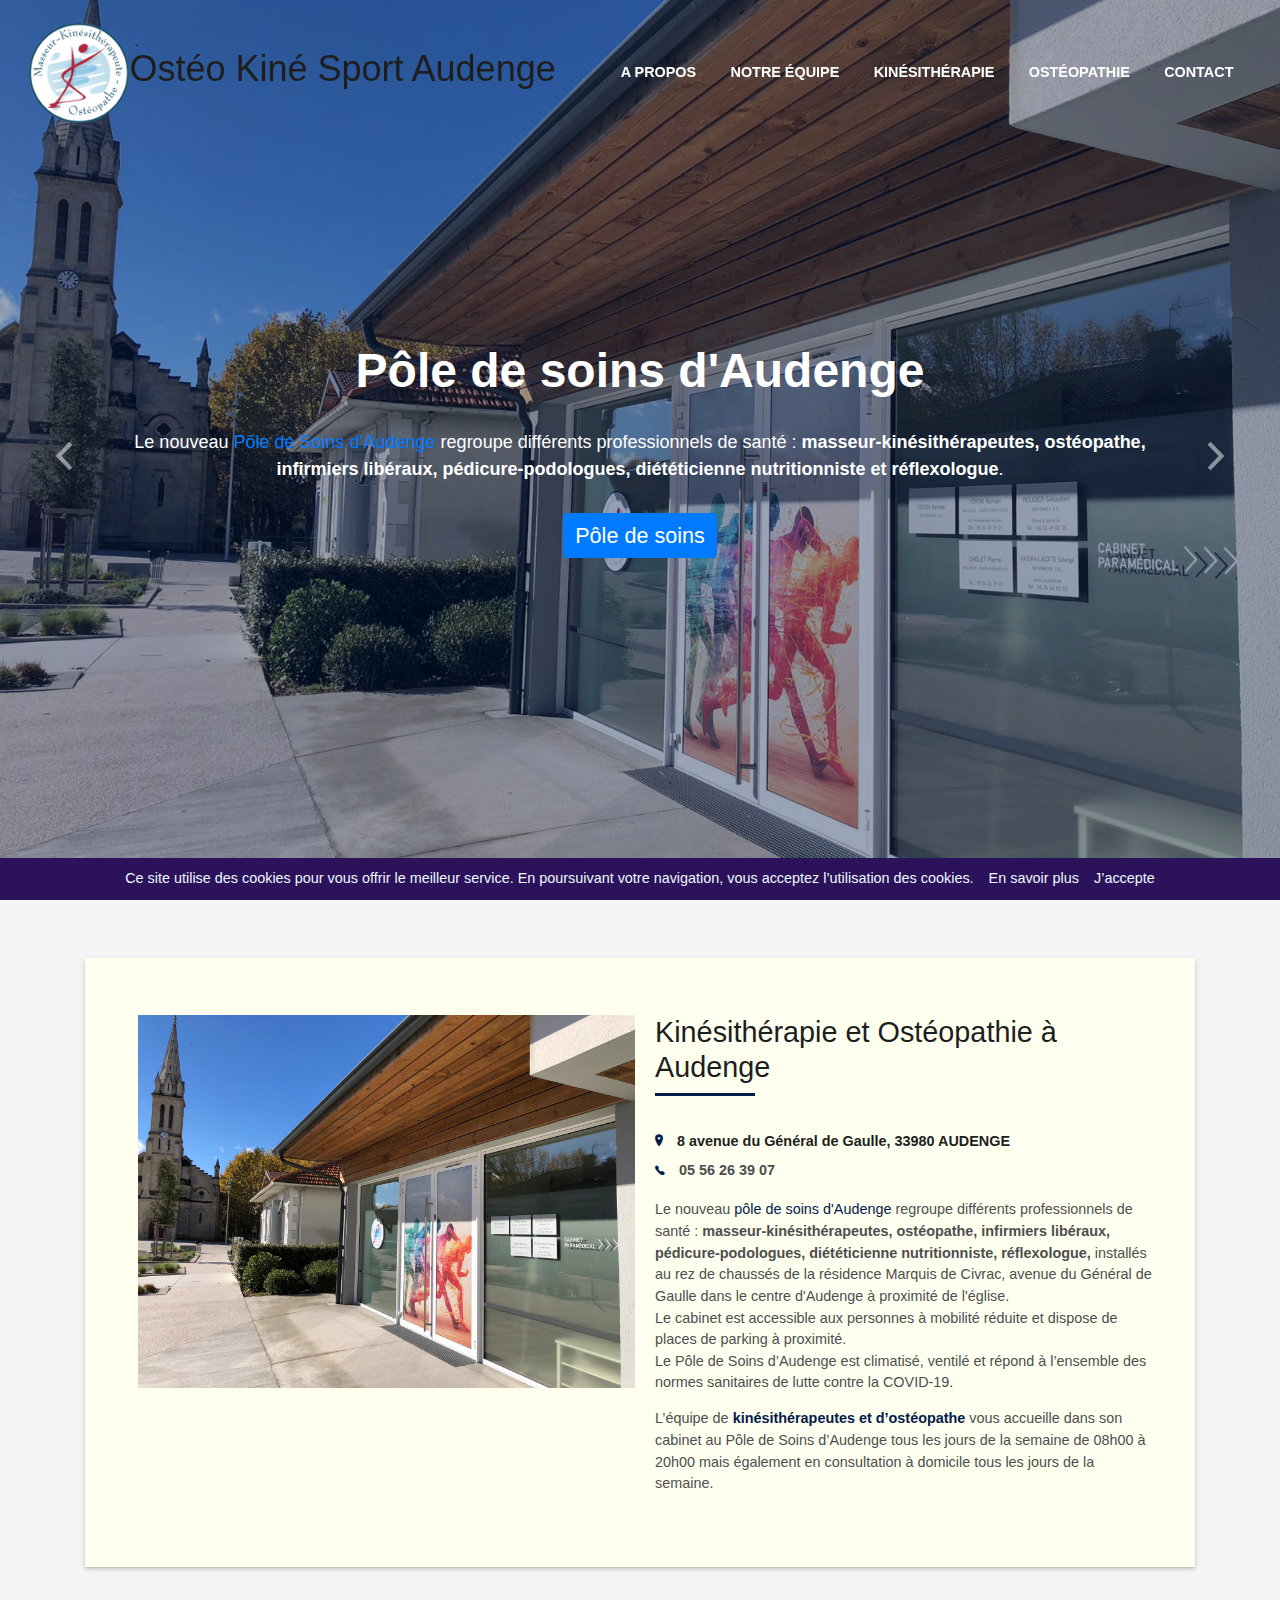
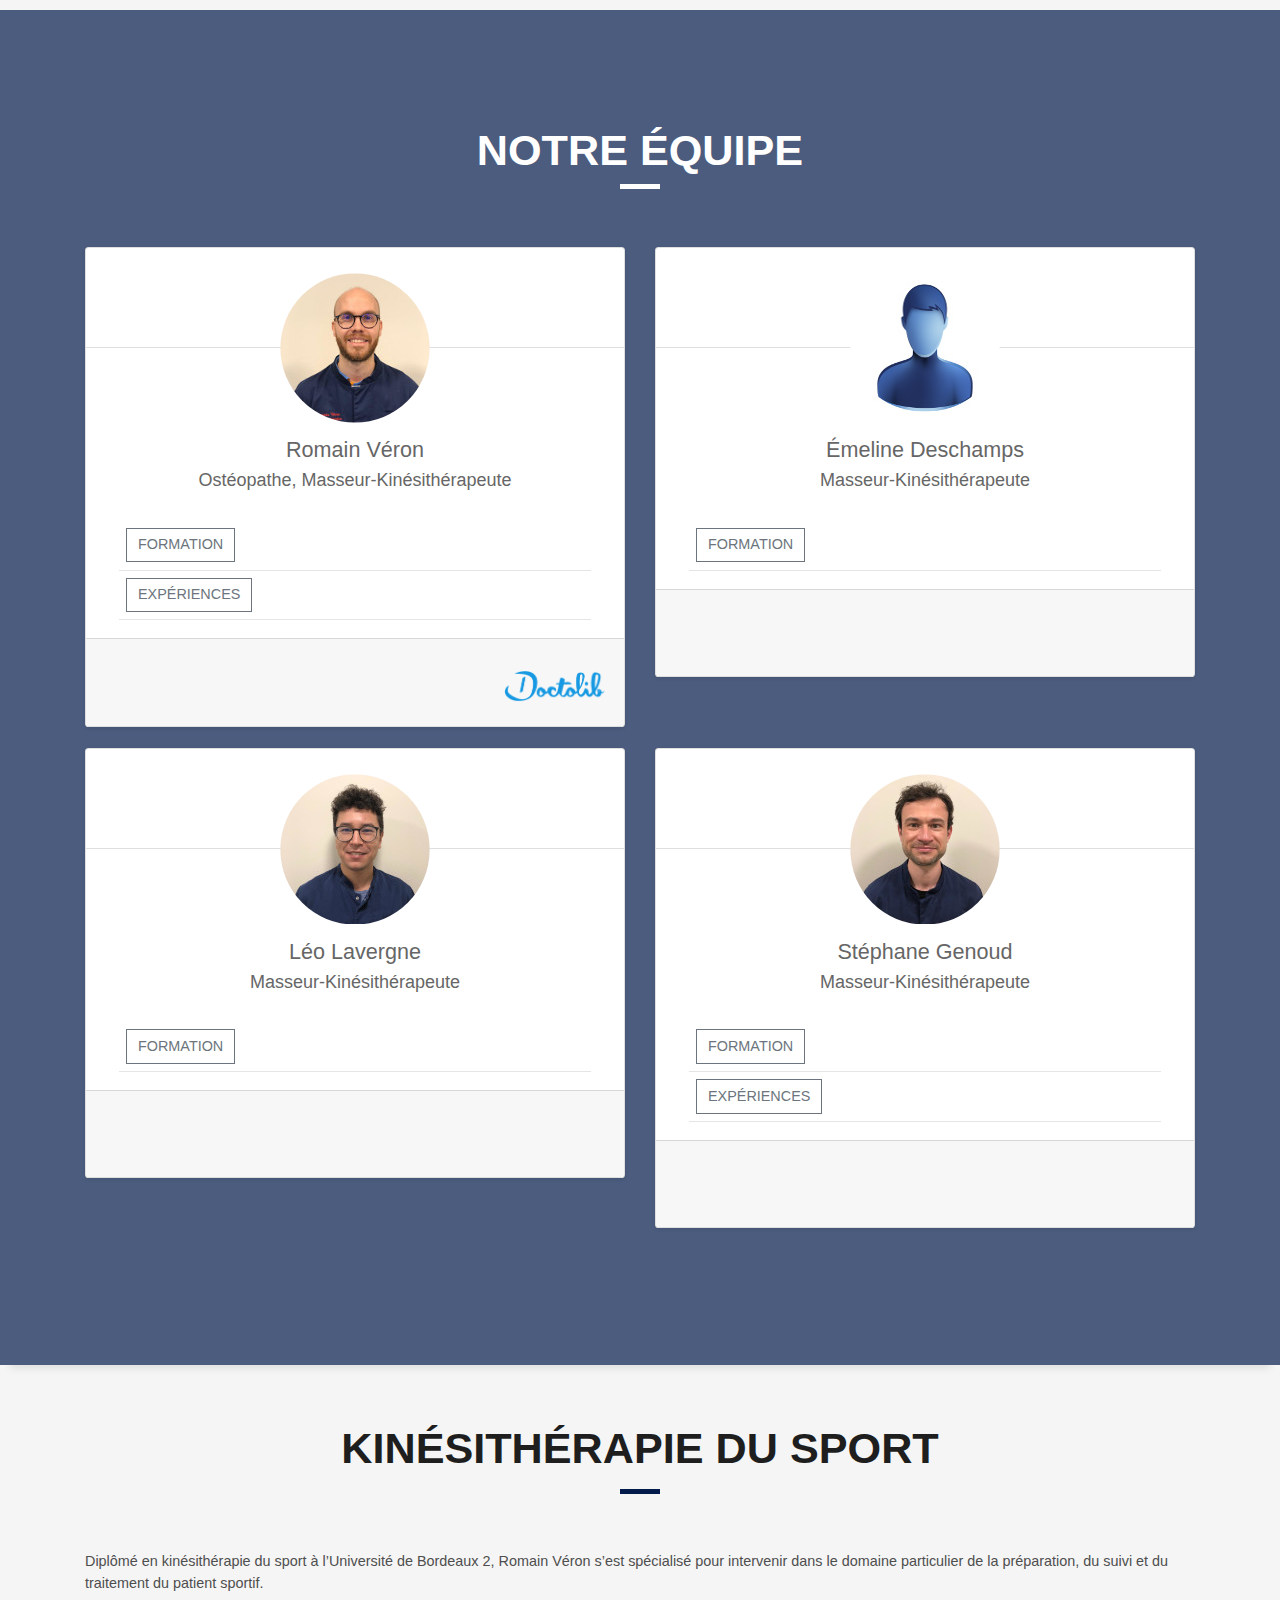
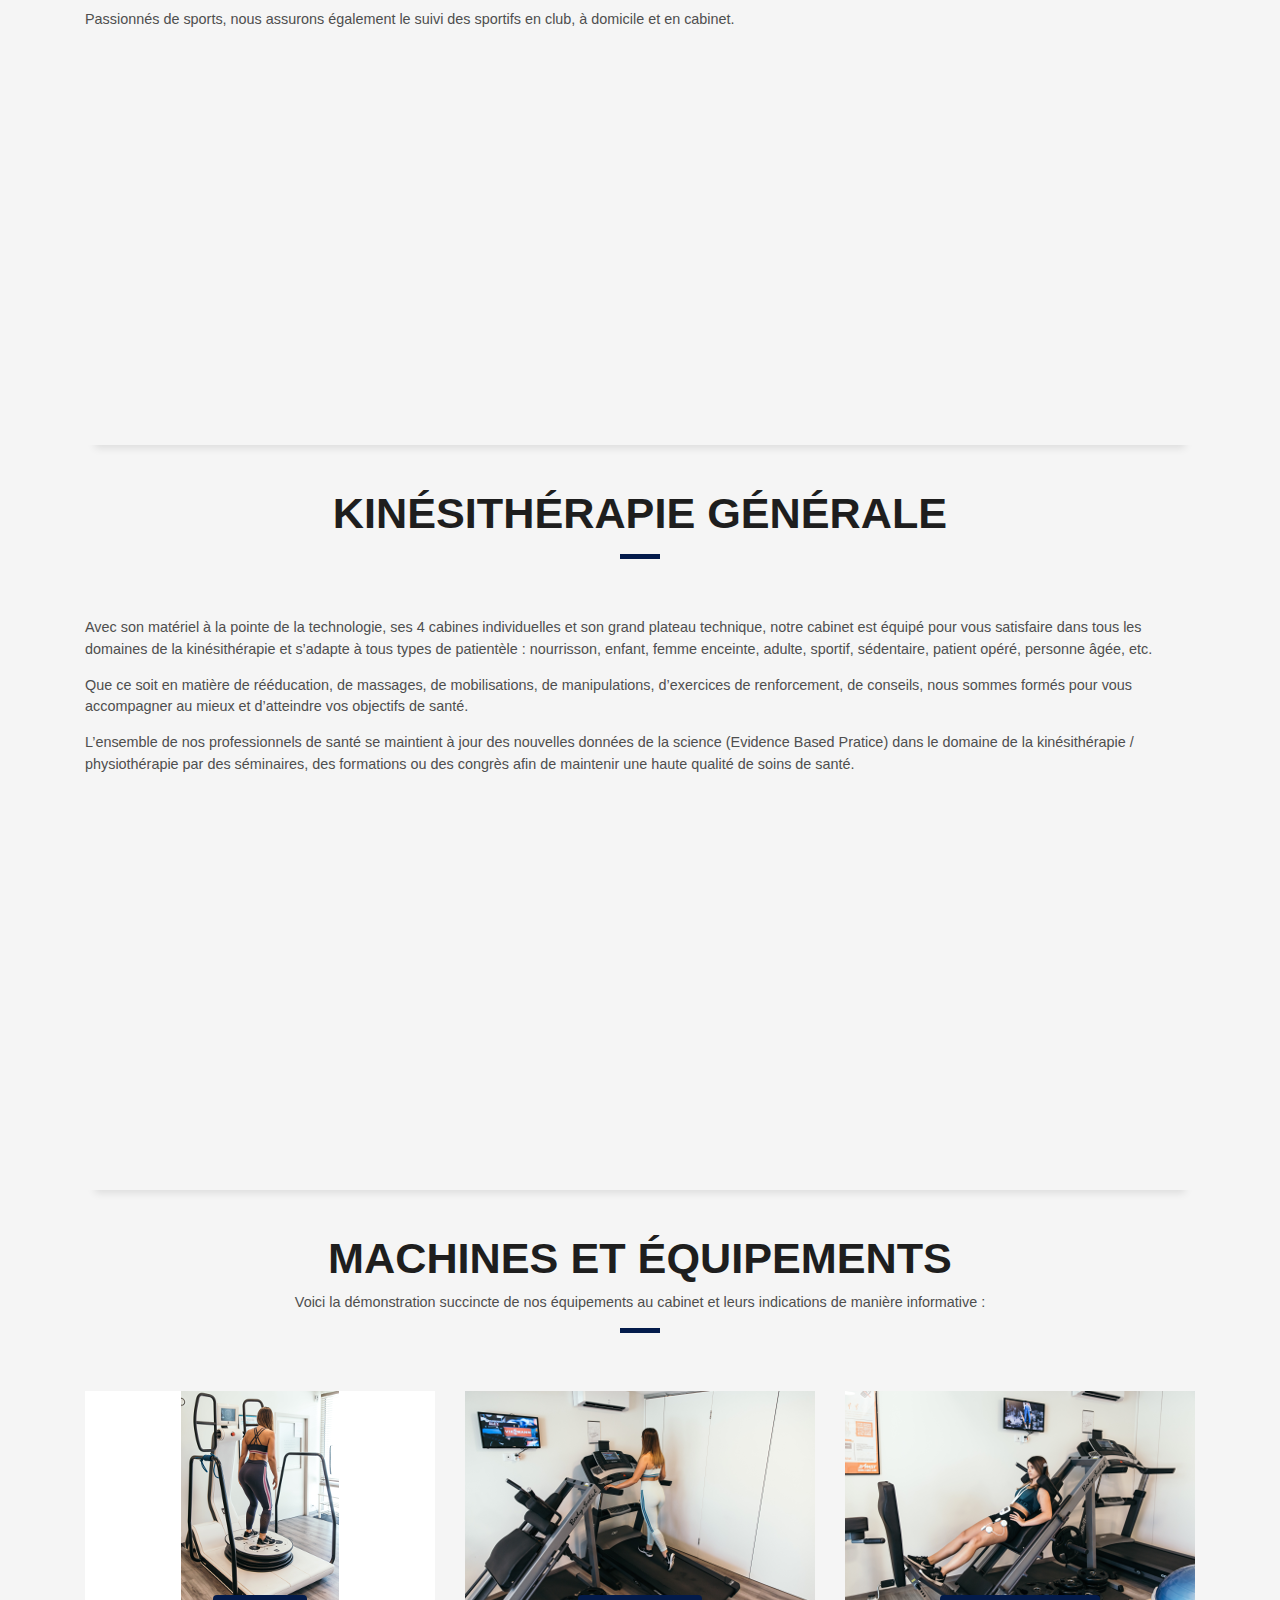
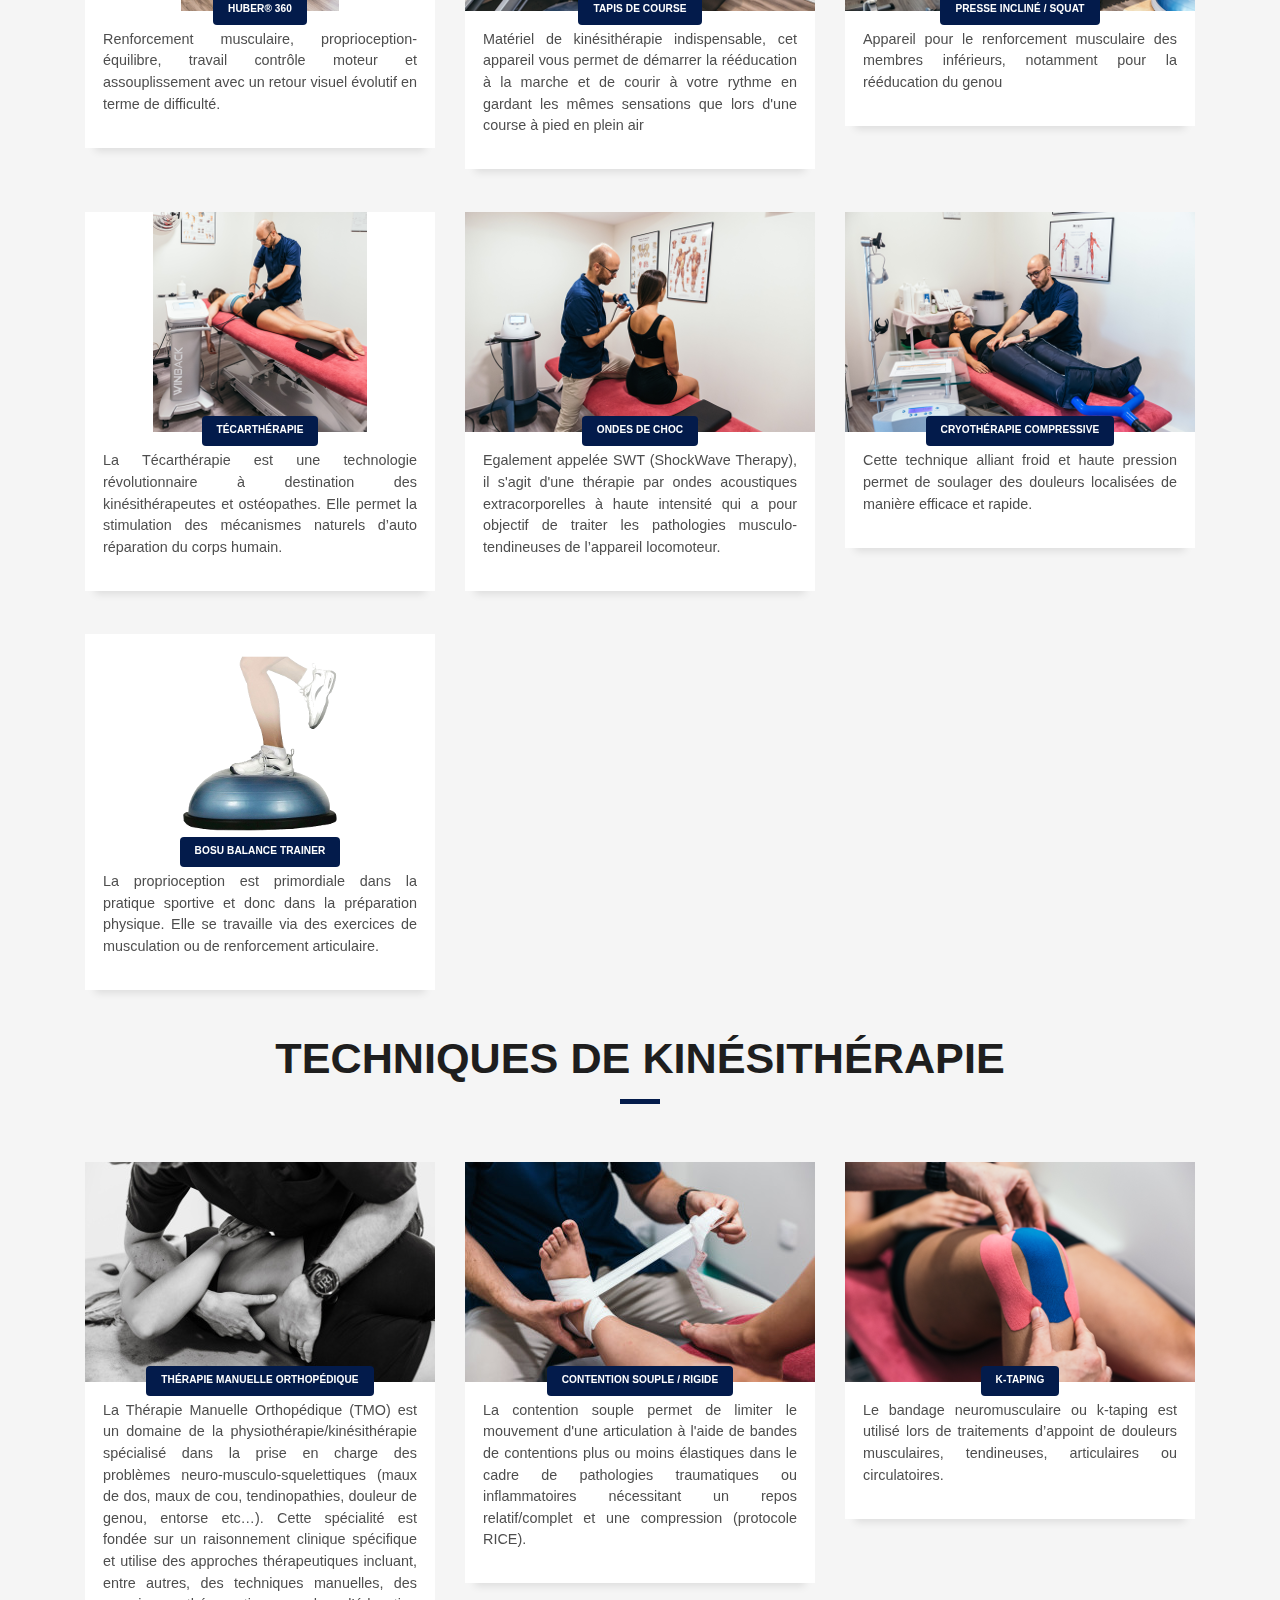
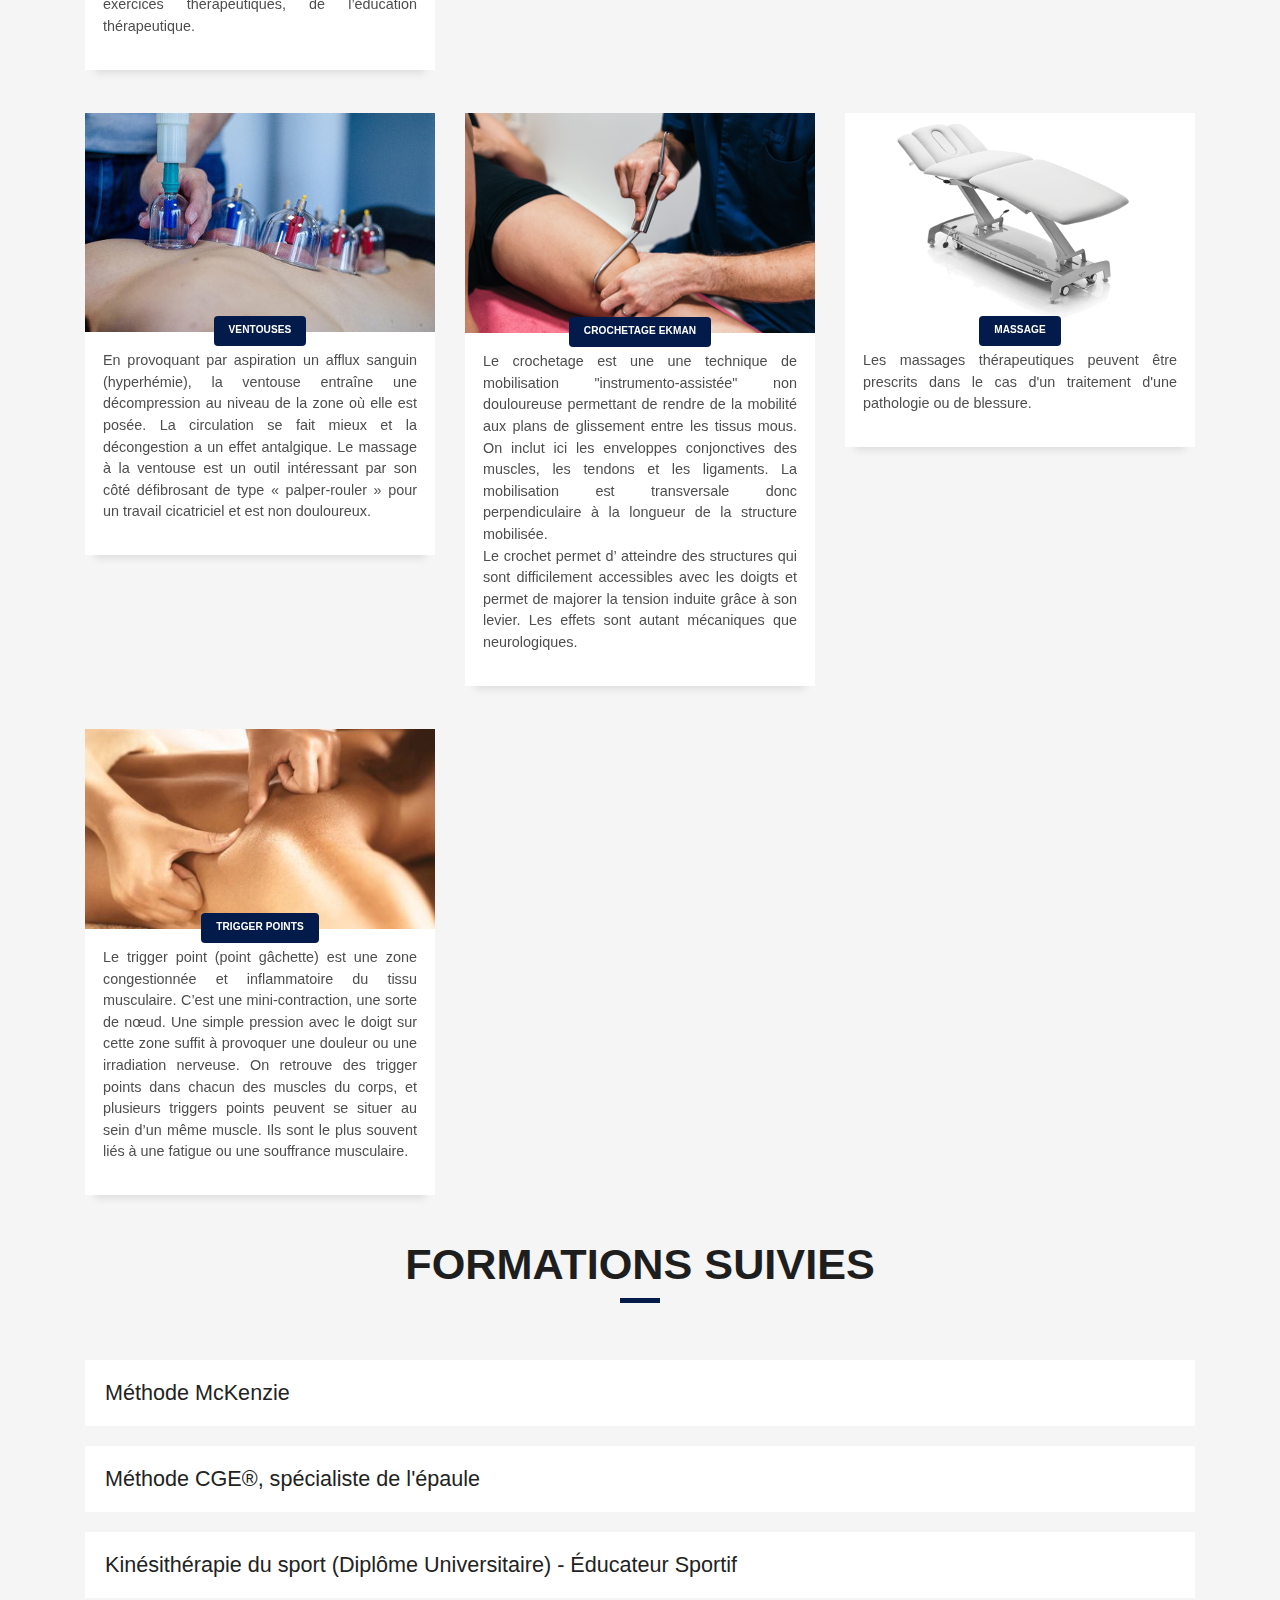
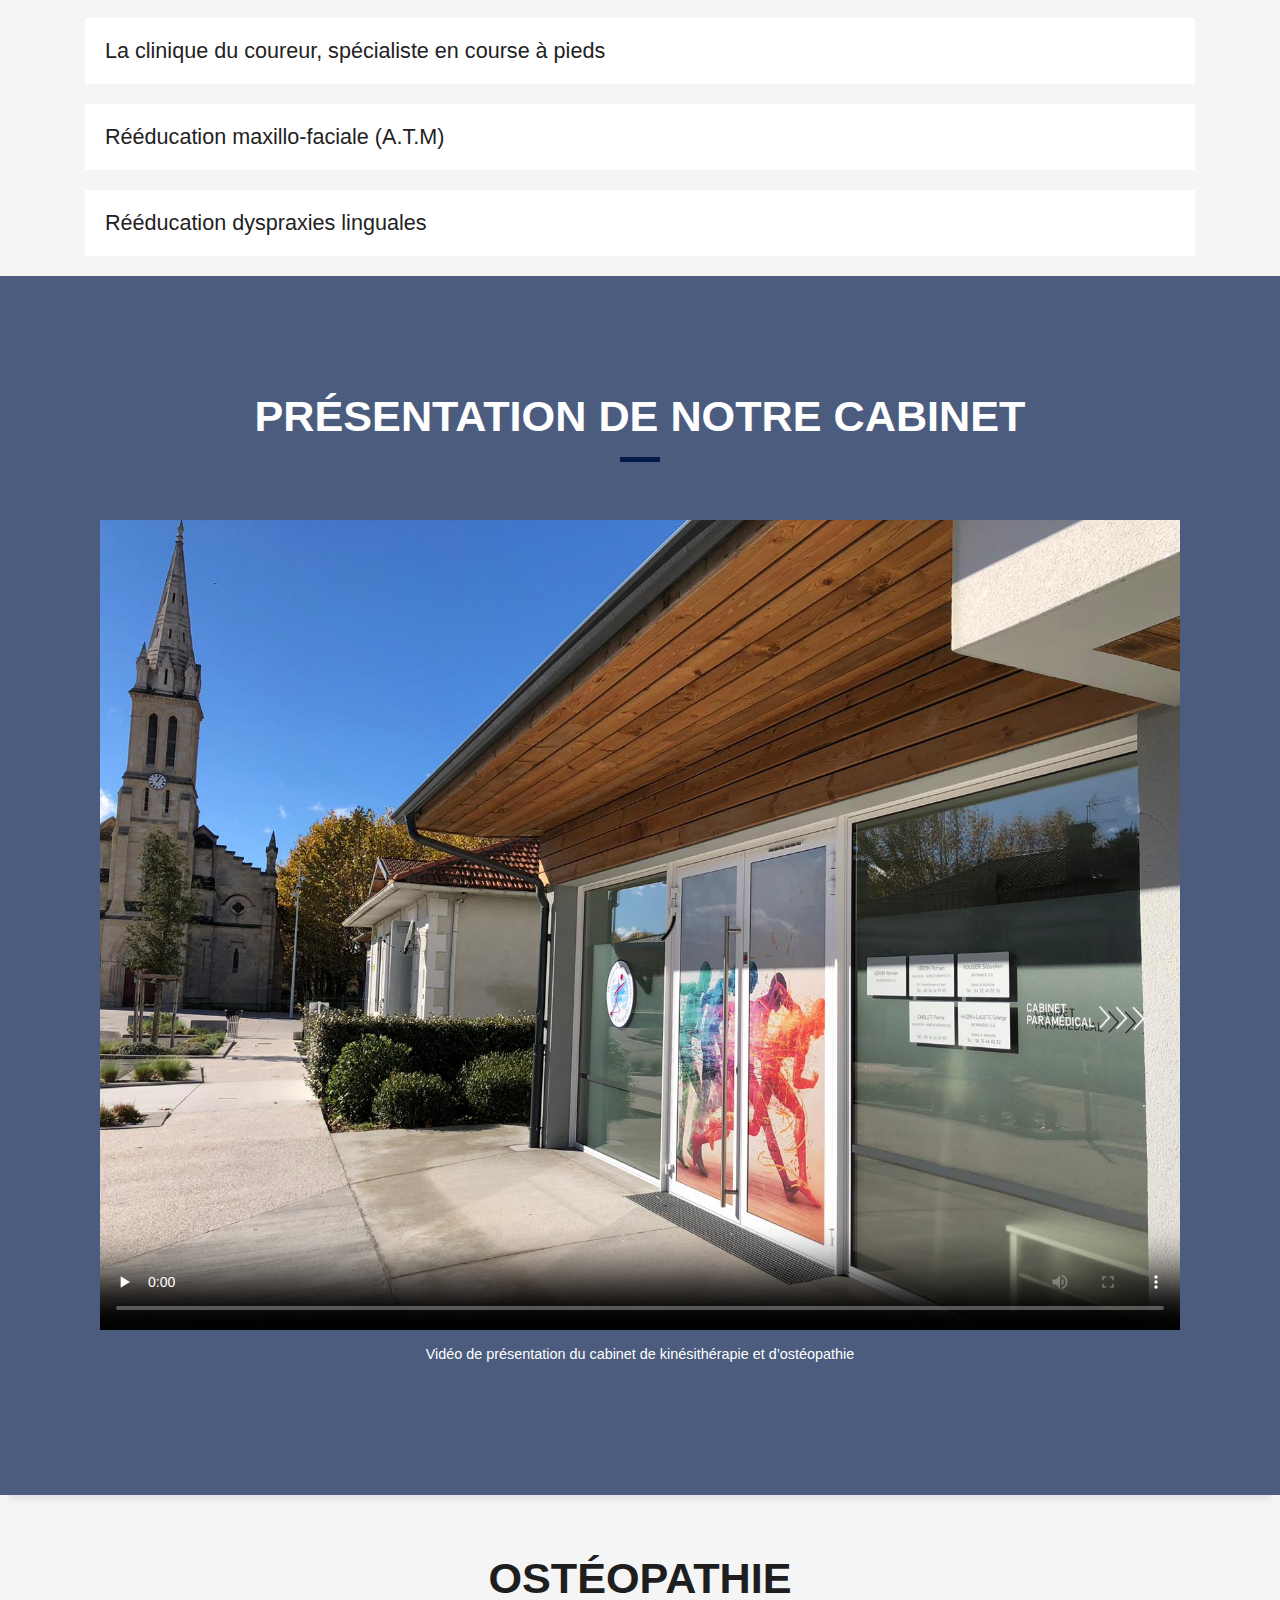
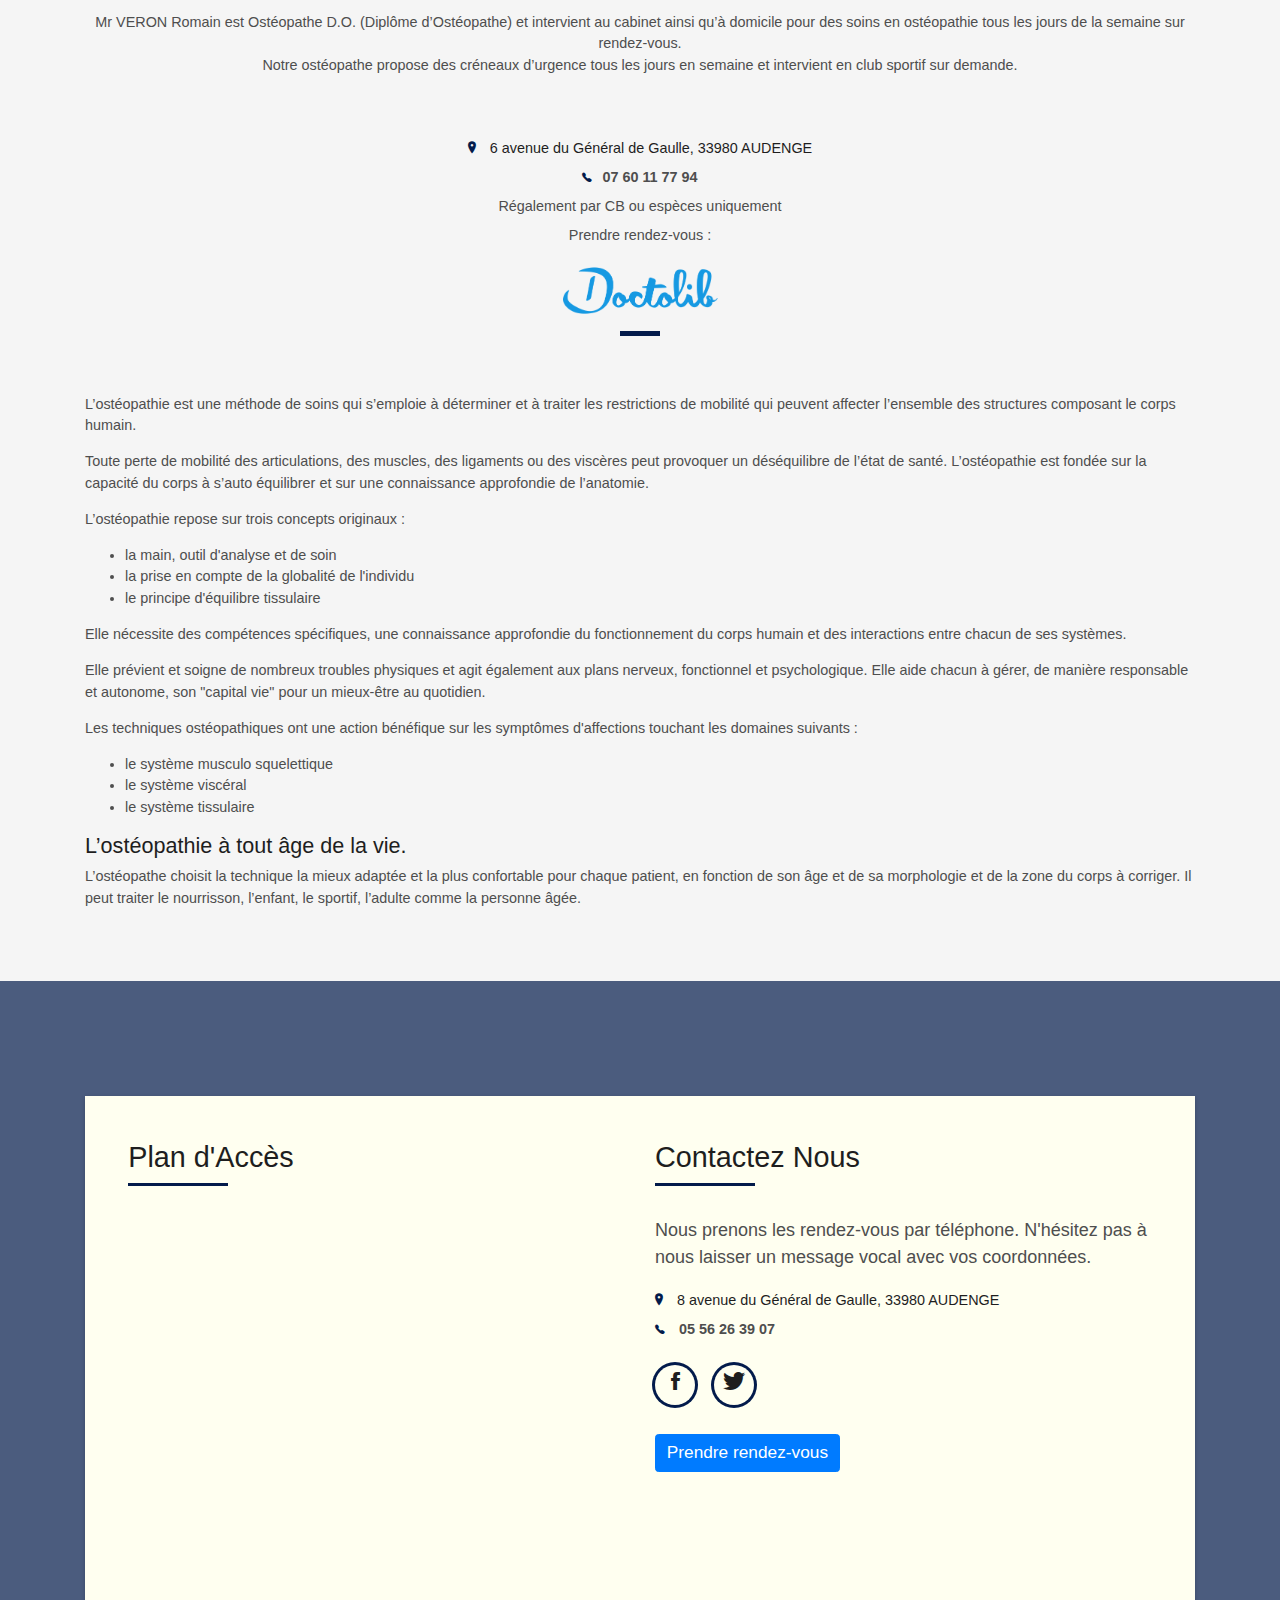
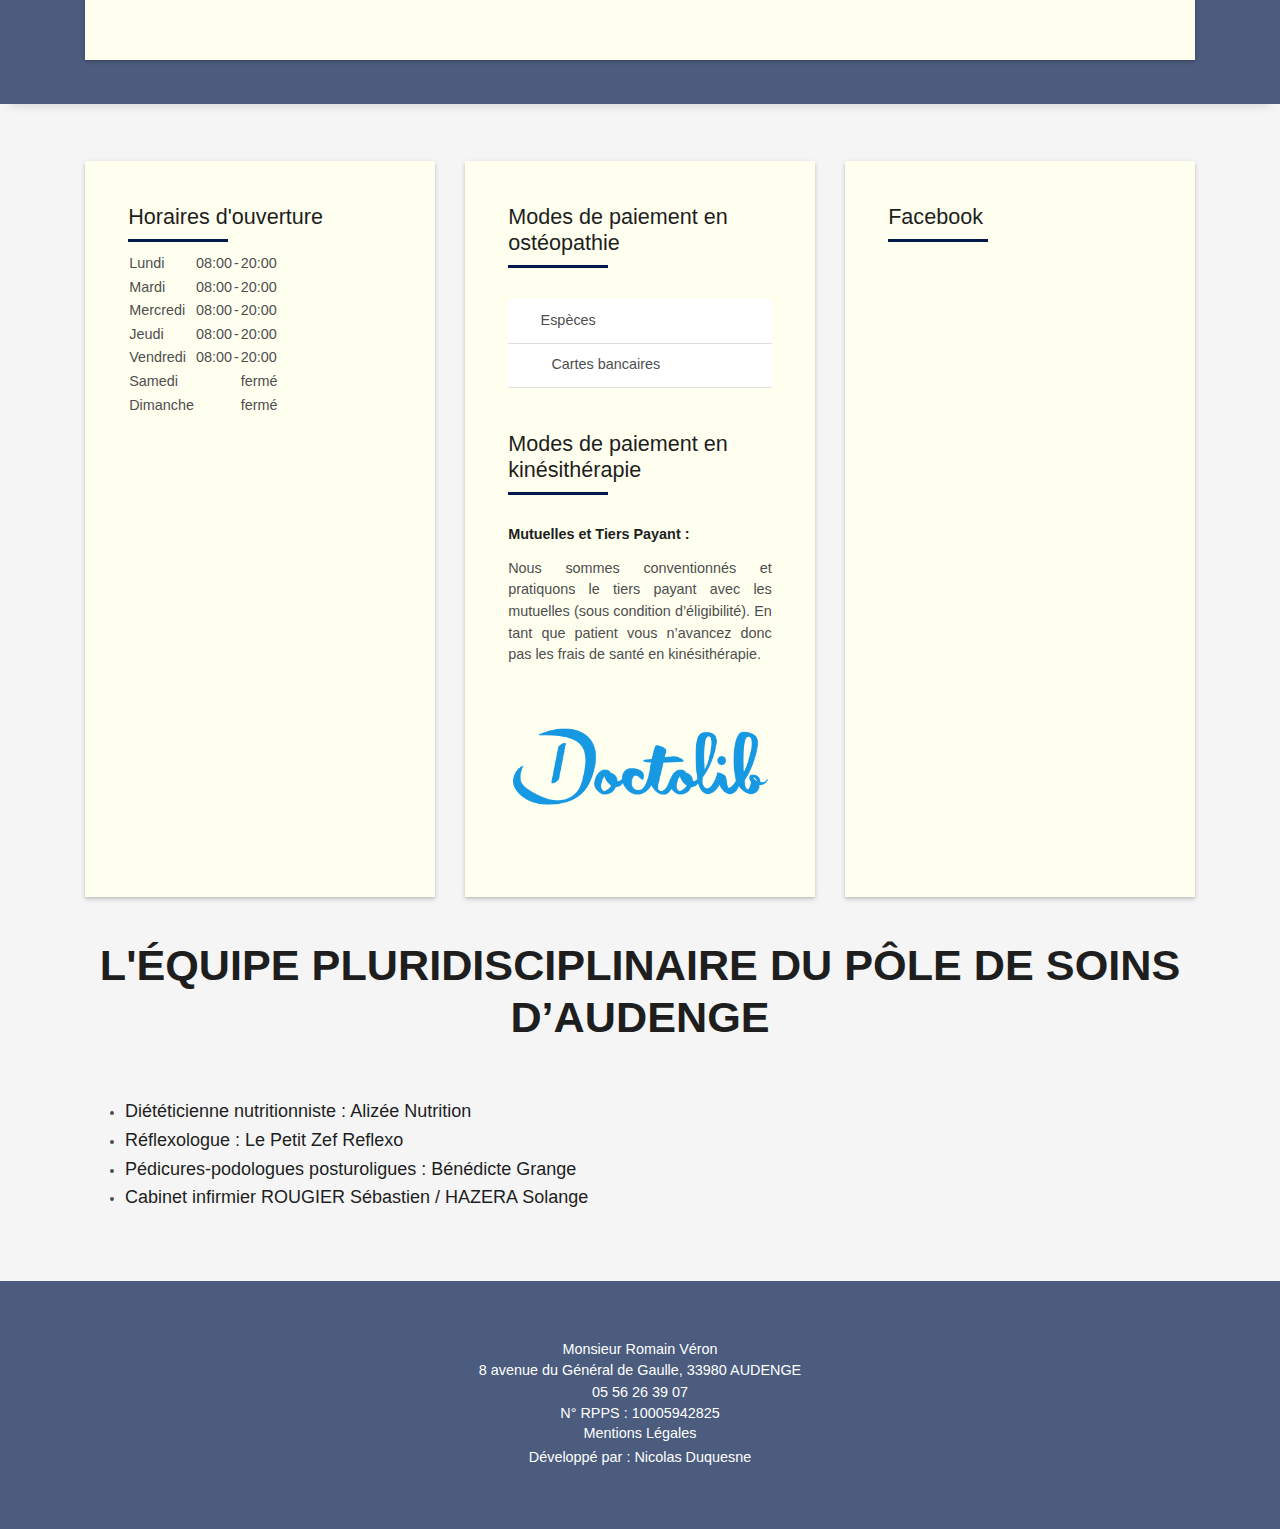
<file: index.html>
<!DOCTYPE html>
<html class="no-js" lang="fr-FR">
  <head>
    <meta charset="utf-8">
    <meta http-equiv="x-ua-compatible" content="ie=edge">
    <title>Kinésithérapie Ostéopathie Audenge</title>
    <meta name="description" content="Romain Véron kinésitherapeute Ostéopathe vous accueille dans le cabinet de kinésithérapie, kinésithérapie du sport et d'ostéopathie à Audenge">
    <meta name="viewport" content="width=device-width, initial-scale=1, shrink-to-fit=no">
    <meta name="keywords" content="Romain Veron Ostéo Ostéopathe Kiné kinésitherapeute Audenge Sport">
    <meta name="author" content="www.nicolasduquesne.com">
    <meta property="og:title" content="Romain Véron kinésitherapeute Ostéopathe">
    <meta property="og:type" content="website">
    <meta property="og:image" content="icon.png">
    <meta property="og:url" content="http://www.osteo-kine-sport.fr">
    <meta property="og:site_name" content="Romain Véron kinésitherapeute Ostéopathe">
    <meta property="og:description" content="Cabinet de kinésithérapie, kinésithérapie du sport et d'ostéopathie à audenge">
    <meta name="twitter:title" content="Romain Véron kinésitherapeute Ostéopathe">
    <meta name="twitter:description" content="Cabinet de kinésithérapie, kinésithérapie du sport et d'ostéopathie à audenge">
    <meta name="twitter:image" content="icon.png">
    <meta name="twitter:url" content="www.oste-kine-sport.fr">
    <meta name="twitter:card" content="summary">
    <link rel="manifest" href="site.webmanifest">
    <link rel="apple-touch-icon" href="icon.png">
    <!-- Place favicon.ico in the root directory -->
    <link rel="shortcut icon" href="favicon.ico">
    <link rel="stylesheet" href="css/normalize.css">
    <link rel="stylesheet" href="css/main.css">
    <!-- Bootstrap CSS File -->
    <link href="lib/bootstrap/css/bootstrap.min.css" rel="stylesheet">
    <!-- Libraries CSS Files -->
    <link href="lib/font-awesome/css/font-awesome.min.css" rel="stylesheet">
    <link href="lib/animate/animate.min.css" rel="stylesheet">
    <link href="lib/ionicons/css/ionicons.min.css" rel="stylesheet">
    <link href="lib/owlcarousel/assets/owl.carousel.min.css" rel="stylesheet">
    <link href="lib/lightbox/css/lightbox.min.css" rel="stylesheet">
    <!-- Main Stylesheet File -->
    <link href='https://api.mapbox.com/mapbox-gl-js/v0.44.2/mapbox-gl.css' rel='stylesheet' />
    <link rel="stylesheet" href="https://use.fontawesome.com/releases/v5.6.3/css/all.css" integrity="sha384-UHRtZLI+pbxtHCWp1t77Bi1L4ZtiqrqD80Kn4Z8NTSRyMA2Fd33n5dQ8lWUE00s/" crossorigin="anonymous">
    <!-- Main Stylesheet File -->
    <link href="css/style.css" rel="stylesheet">
  </head>
  <body >
    <!--[if lte IE 9]>
    <p class="browserupgrade">You are using an <strong>outdated</strong> browser. Please <a href="https://browsehappy.com/">upgrade your browser</a> to improve your experience and security.</p>
    <![endif]-->
    <!--/ Nav Star /-->
    <nav class="navbar navbar-b navbar-trans navbar-expand-md fixed-top" id="mainNav">
      <div class="container-fluid">
        <img id="logo-kine" class="back-to-top2" src="img/kine.png" style="height: 100px;" alt="Logo masseur kinésithérapeute ostéopathe">
        <h1 id="main-title" class="">Ostéo Kiné Sport Audenge </h1>
        <button class="navbar-toggler collapsed" type="button" data-toggle="collapse" data-target="#navbarDefault"
        aria-controls="navbarDefault" aria-expanded="false" aria-label="Toggle navigation">
        <span></span>
        <span></span>
        <span></span>
        </button>
        <div class="navbar-collapse collapse justify-content-end" id="navbarDefault">
          <ul class="navbar-nav">
            
            <!-- <li class="nav-item">
              <a class="nav-link js-scroll active" href="#intro2">Accueil</a>
            </li> -->
            <li class="nav-item">
              <a class="nav-link js-scroll" href="#about">A propos</a>
            </li>
            <li class="nav-item">
              <a class="nav-link js-scroll" href="#team">Notre équipe</a>
            </li>
            <li class="nav-item">
              <a class="nav-link js-scroll" href="#kine">Kinésithérapie</a>
            </li>
            <li class="nav-item">
              <a class="nav-link js-scroll" href="#osteo">Ostéopathie</a>
            </li>
            <li class="nav-item">
              <a class="nav-link js-scroll" href="#contact">Contact</a>
            </li>
          </ul>
        </div>
      </div>
    </nav>
    <!--/ Nav End /-->
    <section id="intro2">
      <div class="intro2-container">
        <div id="introCarousel" class="carousel  slide carousel-fade" data-ride="carousel">
          <ol class="carousel-indicators">
            <li data-target="#introCarousel" data-slide-to="0" class="active"></li>
            <li data-target="#introCarousel" data-slide-to="1" class=""></li>
            <li data-target="#introCarousel" data-slide-to="2" class=""></li>
            <li data-target="#introCarousel" data-slide-to="3" class=""></li>
            <li data-target="#introCarousel" data-slide-to="4"></li>
          </ol>
          <div class="carousel-inner" role="listbox">
            <div class="carousel-item active" style="background-image: url(img/exterieur3.jpeg);">
              <div class="carousel-container">
                <div class="carousel-content">
                  <h2 id="second-title">Pôle de soins d'Audenge</h2>
                  <p class="lead" style="font-weight: 400;">Le nouveau <span class="text-primary">Pôle de Soins d’Audenge</span> regroupe différents professionnels de santé : <span class="font-weight-bold">masseur-kinésithérapeutes, ostéopathe, infirmiers libéraux, pédicure-podologues, diététicienne nutritionniste et réflexologue</span>.</p>
                  <a href="#about" class="btn btn-primary js-scroll" style="font-size: 1.5em;" >Pôle de soins</a>
                </div>
              </div>
            </div>
            <div class="carousel-item" style="background-image: url(img/intro-carousel/31.jpeg);">
              <div class="carousel-container">
                <div class="carousel-content">
                  <h2>Kinésithérapie et Ostéopathie</h2>
                  <p class="lead" style="font-weight: 400;">Nos kinésithérapeutes et notre ostéopathe Mr Véron vous accueillent au cabinet tous les jours de la semaine</p>
                  <a href="#team" class="btn btn-primary js-scroll" style="font-size: 1.5em;">Notre Équipe</a>
                </div>
              </div>
            </div>
            <div class="carousel-item" style="background-image: url(img/intro-carousel/1.jpg);">
              <div class="carousel-container">
                <div class="carousel-content">
                  <h2>Kinésithérapie du sport</h2>
                  <p class="lead" style="font-weight: 400;">Nos kinésithérapeutes ont suivi des formations de spécialisation dans la kinésithérapie du sport afin de suivre au mieux les sportifs de tous les niveaux au cabinet, à domicile et en club </p>
                  <a href="#kine" class="btn btn-primary js-scroll" style="font-size: 1.5em;">Kinésithérapie</a>
                </div>
              </div>
            </div>
            <div class="carousel-item " style="background-image: url(img/intro-carousel/5.jpg);">
              <div class="carousel-container">
                <div class="carousel-content">
                  <h2>Ostéopathie</h2>
                  <p class="lead" style="font-weight: 400;">L'ostéopathie est une approche thérapeutique qui repose sur l'idée que des manipulations manuelles et des techniques de relâchement permettent d'apporter un soulagement dans le domaine des troubles fonctionnels.</p>
                  <a href="#osteo" class="btn btn-primary js-scroll" style="font-size: 1.5em;">Ostéopathie</a>
                </div>
              </div>
            </div>
            <div class="carousel-item" style="background-image: url(img/intro-carousel/4.jpg);">
              <div class="carousel-container">
                <div class="carousel-content">
                  <h2>Où nous trouver</h2>
                  <p class="lead" style="font-weight: 400;">Le pôle de soins est installé au rez de chaussée de la résidence Marquis de Civrac, avenue du Général de Gaulle dans le centre d'Audenge à proximité de l'église.</p>
                  <a href="#contact" class="btn btn-primary js-scroll" style="font-size: 1.5em;">Nous Contacter</a>
                </div>
              </div>
            </div>
          </div>
          <a class="carousel-control-prev" href="#introCarousel" role="button" data-slide="prev">
            <span class="carousel-control-prev-icon ion-chevron-left" aria-hidden="true"></span>
            <span class="sr-only">Précédent</span>
          </a>
          <a class="carousel-control-next" href="#introCarousel" role="button" data-slide="next">
            <span class="carousel-control-next-icon ion-chevron-right" aria-hidden="true"></span>
            <span class="sr-only">Suivant</span>
          </a>
        </div>
      </div>
    </section>
    <section id="about" class="about-mf sect-pt4 route">
      <div class="container">
        <div class="row">
          <div class="col-sm-12">
            <div class="box-shadow-full">
              <div class="row">
                <div class="col-md-6">
                  <div class="row">
                    <div class="col-sm-12 col-md-12">
                      <div class="about-img">
                        <img src="img/exterieur3.jpeg" class="img-fluid b-shadow-a" alt="Exterieur">
                      </div>
                    </div>
                  </div>
                </div>
                <div class="col-md-6">
                  <div class="about-me pt-4 pt-md-0">
                    <div class="title-box-2">
                      <h5 class="title-left">Kinésithérapie et Ostéopathie à Audenge</h5>
                    </div>
                    <address class="font-weight-bold">
                      <ul class="list-ico">
                        <li><span class="ion-ios-location"></span><a href="https://fr.mappy.com/#/1/M2/TSearch/S8+avenue+du+G%C3%A9n%C3%A9ral+de+Gaulle%2C+33980+AUDENGE/N151.12061,6.11309,-1.01582,44.6827/Z15/"> 8 avenue du Général de Gaulle, 33980 AUDENGE</a></li>
                        <li class="font-weight-bold"><span class="ion-ios-telephone "></span> 05 56 26 39 07</li>
                      </ul>
                    </address>
                    <p>
                      Le nouveau <span class="text-kine">pôle de soins d'Audenge</span> regroupe différents professionnels de santé : <span class="font-weight-bold">masseur-kinésithérapeutes, ostéopathe, infirmiers libéraux, pédicure-podologues, diététicienne nutritionniste, réflexologue, </span>installés au rez de chaussés de la résidence Marquis de Civrac, avenue du Général de Gaulle dans le centre d'Audenge à proximité de l'église.<br>
                      Le cabinet est accessible aux personnes à mobilité réduite et dispose de places de parking à proximité. <br>
                      Le Pôle de Soins d’Audenge est climatisé, ventilé et répond à l’ensemble des normes sanitaires de lutte contre la COVID-19.
                    </p>
                    <p>
                      L’équipe de <span class="font-weight-bold text-kine">kinésithérapeutes et d’ostéopathe</span> vous accueille dans son cabinet au Pôle de Soins d’Audenge tous les jours de la semaine de 08h00 à 20h00 mais également en consultation à domicile tous les jours de la semaine.
                    </p>
                  </div>
                </div>
              </div>
            </div>
          </div>
        </div>
      </div>
    </section>
    <section id="team" class="section-counter paralax-mf bg-image" style="background-image: url(img/interieur2.jpeg)">
      <div class="overlay-mf"></div>
      <div class="container">
        <div class="row">
          <div class="col-12">
            <div class="title-box text-center testimonial-box">
              <h3 class="title-a text-white">Notre Équipe</h3>
              <div class="line-mf bg-white"></div>
            </div>
          </div>
          <div class="col-sm-12 col-md-6">
            <div class="card mb-4 shadow-sm">
              <div class="card-header text-center" style="height: 100px; background: url(img/interieur2.jpeg) fixed;">
                <div class="img-card">
                  <img src="img/romain2.jpeg" alt="Romain Véron" class="rounded-circle b-shadow-a p-3">
                  <h4 class="title-card">Romain Véron</h4>
                  <h5 class="title-card">Ostéopathe, Masseur-Kinésithérapeute</h5>
                </div>
              </div>
              <div class="card-body" style="margin-top: 155px;">
                <div class="col-12">
                  <button class="btn btn-outline-secondary rounded-0 text-uppercase m-2" type="button" data-toggle="collapse" data-target="#collapseFormationRomain" aria-expanded="false" aria-controls="collapseFormationRomain">Formation</button>
                  <hr class="m-0 p-0">
                  <div class="collapse" id="collapseFormationRomain">
                    <div class="card card-body border-0">
                      <h4 class="text-right">Formation initiale</h4>
                      <hr>
                      <h5 class="title-card font-weight-bold">Master Kinésithérapie(M.Sc), Science de la motricité avec Grande Distinction</h5>
                      <h6 class=" title-card ">Haute École Paul Henri Spaak (ISEK), Bruxelles<br><span class="small">2006 - 2011</span></h6>
                      <h5 class="title-card font-weight-bold">Diplôme d'Ostéopathe</h5>
                      <h6 class=" title-card ">IFSO Vichy<br><span class="small">2014</span></h6>
                      <h5 class="title-card font-weight-bold">Diplôme Universitaire de Kinésithérapie du Sport et de la Santé</h5>
                      <h6 class=" title-card ">Université de Bordeaux 2<br><span class="small">2015 - 2017</span></h6>
                      <h5 class="title-card font-weight-bold">Éducateur sportif</h5>
                      <h6><span class="small">2017</span></h6>
                      <h4 class="text-right">Formation continue</h4>
                      <hr>
                      <h5 class="title-card font-weight-bold">Formation épaule par Pr Ann Cools</h5>
                      <h6 class=" title-card ">Physio Sport et Performance (PSP) <br><span class="small">2018</span></h6>
                      <h5 class="title-card font-weight-bold">Formation méthode CGE (complexe globale de l'épaule)</h5>
                      <h6 class=" title-card "><span class="small">2018</span></h6>
                      <h5 class="title-card font-weight-bold">Formation de spécialiste de la course à pied</h5>
                      <h6 class=" title-card ">La Clinique du coureur<br><span class="small">2017</span></h6>
                      <h5 class="title-card font-weight-bold">Formation épaule Lyn Watson</h5>
                      <h6 class=" title-card ">KPTEN<br><span class="small">2013</span></h6>
                      <h5 class="title-card font-weight-bold">Formation méthode McKenzie rachis auto-rééducation module A et B</h5>
                      <h6 class=" title-card ">Institut McKenzie France<br><span class="small">2015 - 2016</span></h6>
                      <h5 class="title-card font-weight-bold">Formation en rééducation oro-maxillo-faciale (ATM)</h5>
                      <h6 class=" title-card ">AMISEK asbl<br><span class="small">2010</span></h6>
                      <h5 class="title-card font-weight-bold">Formation en rééducation des dyspraxies linguales
                      Méthode Maryvonne Fournier</h5>
                      <h6 class=" title-card "><span class="small">2019</span></h6>
                      <h5 class="title-card font-weight-bold">Formation en Crochetage EKMAN (fibrolyse diacutanée)</h5>
                      <h6 class=" title-card ">AMISEK asbl / FTCD<br><span class="small">2010 - 2011</span></h6>
                      <h5 class="title-card font-weight-bold">Formation K-Taping Pro</h5>
                      <h6 class=" title-card ">K-TAPING ACADEMY<br><span class="small">2015 - 2016</span></h6>
                      <h5 class="title-card font-weight-bold">Formation Strapping / contentions souples</h5>
                      <h6 class=" title-card ">Kinesport, Plailly<br><span class="small">2011</span></h6>
                      <h5 class="title-card font-weight-bold">Formation ventouse (cupping)</h5>
                      <h6 class=" title-card ">Kiné formations<br><span class="small">2015</span></h6>
                      <h5 class="title-card font-weight-bold">Diagnostic clinique par Chad Cook</h5>
                      <h6 class=" title-card ">E-learning EBP<br><span class="small">2018</span></h6>
                      <h5 class="title-card font-weight-bold">Formation rééducation des ischio-jambier Carl Asking (FIFA medecine)</h5>
                      <h6 class=" title-card ">Physio Sport et Performance (PSP)P<br><span class="small">2018</span></h6>
                      <h5 class="title-card font-weight-bold">Formation des tendinopathies des membres inférieurs Peter Malliaras PSP</h5>
                      <h6 class=" title-card "><span class="small">2018</span></h6>
                      <h5 class="title-card font-weight-bold">Diplome Inter Universitaire de pathologie du rugby, FFR</h5></h5>
                      <h6 class=" title-card "><br><span class="small">2020 - 2022</span></h6>
                    </div>
                  </div>
                </div>
                <div class="col-12">
                  <button class="btn btn-outline-secondary rounded-0 text-uppercase m-2" type="button" data-toggle="collapse" data-target="#collapseExperienceRomain" aria-expanded="false" aria-controls="collapseExperienceRomain">Expériences</button>
                  <hr class="m-0 p-0">
                  <div class="collapse" id="collapseExperienceRomain">
                    <div class="card card-body border-0">
                      <h5 class="title-card font-weight-bold">Kinésithérapeute spécialiste de l'épaule</h5>
                      <p>Cabinet Mr Ali Taheri<br>Assistant mi-temps</p>
                      <h5 class="title-card font-weight-bold">Masseur-Kinésithérapeute M.Sc et Ostéopathe D.O</h5>
                      <p>Cabinet Kiné / Ostéo d'Audenge <br>Depuis août 2015</p>
                      <h5 class="title-card font-weight-bold"> Titulaire du Pôle de Soins d’Audenge : cabinet de kinésitherapie et d’Osteopathie</h5>
                      <p>Cabinet Kiné / Ostéo d'Audenge <br>Depuis 2017</p>
                    </div>
                  </div>
                </div>
              </div>
              <div class="card-footer">
                <div class="row text-center" style="font-size: 3em; color: #031B4B;">
                  <div class="col-3">
                    <a href="https://fr.linkedin.com/in/romain-veron-1b2b6543"><i class="fab fa-linkedin"></i></a>
                  </div>
                  <div class="col-3">
                    <a href="https://twitter.com/veron_romainmko"><i class="fab fa-twitter"></i></a>
                  </div>
                  <div class="col-3">
                    <a href="https://web.facebook.com/cabinet.kine.osteo.audenge"><i class="fab fa-facebook"></i></a>
                  </div>
                  <div class="col-3" >
                    <a href="https://www.doctolib.fr/osteopathe/audenge/romain-veron">
                      <img src="img/doctolib.png" class="img-fluid" alt="doctolib">
                      </a>
                  </div>
                </div>
              </div>
            </div>
          </div>

          <div class="col-sm-12 col-md-6">
            <div class="card mb-4 shadow-sm">
              <div class="card-header text-center" style="height: 100px; background: url(img/interieur1.jpeg) fixed;">
                <div class="img-card">
                  <img src="img/user.jpg" alt="Emeline Deschamps" class="rounded-circle b-shadow-a p-3">
                  <h4 class="title-card ">Émeline Deschamps</h4>
                  <h5 class="title-card ">Masseur-Kinésithérapeute</h5>
                </div>
              </div>
              <div class="card-body" style="margin-top: 155px;">
                <div class="col-12">
                  <button class="btn btn-outline-secondary rounded-0 text-uppercase m-2" type="button" data-toggle="collapse" data-target="#collapseFormationEmeline" aria-expanded="false" aria-controls="collapseFormationEmeline">Formation</button>
                  <hr class="m-0 p-0">
                  <div class="collapse" id="collapseFormationEmeline">
                    <div class="card card-body border-0">
                      <h4 class="text-right">Formation initiale</h4>
                      <hr>
                      <h5 class="title-card font-weight-bold">Masseur Kinésithérapeute Diplômé d'Etat</h5>
                      <h6 class=" title-card ">IFMK, Toulouse<br><span class="small">2019</span></h6>
                      <h4 class="text-right">Formation continue</h4>
                      <hr>
                      <h5 class="title-card font-weight-bold">Formation Kinésithérapie du sport : Examen clinique du sportif </h5>
                      <h6 class=" title-card ">Frédéric Houdart, E-Learning, Ambroise Paré<br><span class="small">2020</span></h6>
                      <h5 class="title-card font-weight-bold">Formation Posturologie : Approche clinique et thérapeutique manuelle</h5>
                      <h6 class=" title-card ">Frédéric Houdart, E-Learning, Ambroise Paré<br><span class="small">2020</span></h6>
                      <h5 class="title-card font-weight-bold">Formation Épaule au TOP : du raisonnement clinique à la pratique</h5>
                      <h6 class=" title-card ">Frédéric Srour, ITMP<br><span class="small">2021</span></h6>
                    </div>
                  </div>
                </div>
              </div>
              <div class="card-footer">
                <div class="row text-center" style="font-size: 3em; color: #031B4B;">
                  <div class="col-6">
                    <a href="https://web.facebook.com/cabinet.kine.osteo.audenge"><i class="fab fa-facebook"></i></a>
                  </div>
                </div>
              </div>
            </div>
          </div>

          

          <div class="col-sm-12 col-md-6">
            <div class="card mb-4 shadow-sm">
              <div class="card-header text-center" style="height: 100px; background: url(img/interieur2.jpeg) fixed;">
                <div class="img-card">
                  <img src="img/leoL.jpeg" alt="Léo Lavergne" class="rounded-circle b-shadow-a p-3">
                  <h4 class="title-card ">Léo Lavergne</h4>
                  <h5 class="title-card ">Masseur-Kinésithérapeute</h5>
                </div>
              </div>
              <div class="card-body" style="margin-top: 155px;">
                <div class="col-12">
                  <button class="btn btn-outline-secondary rounded-0 text-uppercase m-2" type="button" data-toggle="collapse" data-target="#collapseFormationLavergne" aria-expanded="false" aria-controls="collapseFormationLavergne">Formation</button>
                  <hr class="m-0 p-0">
                  <div class="collapse" id="collapseFormationLavergne">
                    <div class="card card-body border-0">
                      <h4 class="text-right">Formation initiale</h4>
                      <hr>
                      <h5 class="title-card font-weight-bold">Masseur Kinésithérapeute Diplomé d'Etat</h5>
                      <h6 class=" title-card ">IFMK Bordeaux<br><span class="small">2014</span></h6>
                      <h4 class="text-right">Formation continue</h4>
                      <hr>
                      <h5 class="title-card font-weight-bold">Formation méthode McKenzie (MDT) Part A,B,C, et D</h5>
                      <h6 class=" title-card "><br><span class="small">2015 - 2019</span></h6>
                      <h5 class="title-card font-weight-bold">Formation méthode CGE (complexe globale de l'épaule)</h5>
                      <h6 class=" title-card "><br><span class="small">2016</span></h6>
                      <h5 class="title-card font-weight-bold">Formation épaule "Utiliser les données de la science pour optimiser nos résultats", Jo Gibson, E-Learning Agence EBP</h5>
                      <h6 class=" title-card "><br><span class="small">2018</span></h6>
                      <h5 class="title-card font-weight-bold">Entretien motivationnel, Agence EBP</h5>
                      <h6 class=" title-card "><br><span class="small">2020</span></h6>
                    </div>
                  </div>
                </div>
              </div>
              <div class="card-footer">
                <div class="row text-center" style="font-size: 3em; color: #031B4B;">
                  <div class="col-6">
                    <a href="https://web.facebook.com/cabinet.kine.osteo.audenge"><i class="fab fa-facebook"></i></a>
                  </div>
                </div>
              </div>
            </div>
          </div>
          <div class="col-sm-12 col-md-6">
            <div class="card mb-4 shadow-sm">
              <div class="card-header text-center" style="height: 100px; background: url(img/interieur2.jpeg) fixed;">
                <div class="img-card">
                  <img src="img/stephane.jpeg" alt="Stéphane Genoud" class="rounded-circle b-shadow-a p-3">
                  <h4 class="title-card ">Stéphane Genoud</h4>
                  <h5 class="title-card ">Masseur-Kinésithérapeute</h5>
                </div>
              </div>
              <div class="card-body" style="margin-top: 155px;">
                <div class="col-12">
                  <button class="btn btn-outline-secondary rounded-0 text-uppercase m-2" type="button" data-toggle="collapse" data-target="#collapseFormationSteph" aria-expanded="false" aria-controls="collapseFormationSteph">Formation</button>
                  <hr class="m-0 p-0">
                  <div class="collapse" id="collapseFormationSteph">
                    <div class="card card-body border-0">
                      <h4 class="text-right">Formation initiale</h4>
                      <hr>
                      <h5 class="title-card font-weight-bold">Masseur-Kinésithérapeute Diplomé d'Etat</h5>
                      <h6 class=" title-card ">HIFMK FONDATION EFOM Boris DOLTO, Paris<br><span class="small">2014</span></h6>
                      <h4 class="text-right">Formation continue</h4>
                      <hr>
                      <h5 class="title-card font-weight-bold">Formation en thérapie manuelle orthopédique (TMO) et Dry needling des points trigger, Combi Top 30 - Approche de la David G. Simons Academy</h5>
                      <h6 class=" title-card ">BOSCH Daniel. KPTEN<br><span class="small">2016</span></h6>
                      <hr>
                      <h5 class="title-card font-weight-bold">Formation sur les tendinopathies du membre inférieur</h5>
                      <h6 class=" title-card ">COOK Jill. KPTEN<br><span class="small">2017</span></h6>
                      <hr>
                      <h5 class="title-card font-weight-bold">Formation sur les douleurs neuropatiques & radiculopathies : Mécanismes, Diagnostic et traitement</h5>
                      <h6 class=" title-card ">SCHMID Annina. Agence EBP<br><span class="small">2018</span></h6>
                      <hr>
                      <h5 class="title-card font-weight-bold">Diplôme intermédiaire en thérapie manuelle orthopédique Système canadien – division d’orthopédie de l’Association Canadienne de Physiothérapie</h5>
                      <h6 class=" title-card ">KPTEN<br><span class="small">2015-2019</span></h6>
                    </div>
                  </div>
                </div>
                <div class="col-12">
                  <button class="btn btn-outline-secondary rounded-0 text-uppercase m-2" type="button" data-toggle="collapse" data-target="#collapseExperienceSteph" aria-expanded="false" aria-controls="collapseExperienceRomain">Expériences</button>
                  <hr class="m-0 p-0">
                  <div class="collapse" id="collapseExperienceSteph">
                    <div class="card card-body border-0">
                      <h5 class="title-card font-weight-bold">Supervision clinique Montréal, Québec</h5>
                      <p>KPTEN<br> Avril 2017 et Avril 2019</p>
                    </div>
                  </div>
                </div>
              </div>
              <div class="card-footer">
                <div class="row text-center" style="font-size: 3em; color: #031B4B;">
                  <div class="col-6">
                    <a href="https://web.facebook.com/cabinet.kine.osteo.audenge"><i class="fab fa-facebook"></i></a>
                  </div>
                </div>
              </div>
            </div>
          </div>
        </div>
      </div>
    </section>
    <!--/ Section Portfolio Star /-->
    <section id="kine" class="portfolio-mf sect-pt4 route">
      <div class="container">
        <div class="row">
          <div class="col-sm-12">
            <div class="title-box text-center">
              <h3 class="title-a">
              Kinésithérapie du sport
              </h3>
              <p class="subtitle-a">
              </p>
              <div class="line-mf"></div>
            </div>
          </div>
        </div>
        <div class="row">
          <div class="col-12">
            <p>Diplômé en kinésithérapie du sport à l’Université de Bordeaux 2, Romain Véron s’est spécialisé pour intervenir dans le domaine particulier de la préparation, du suivi et du traitement du patient sportif.</p>
            <p>Passionnés de sports, nous assurons également le suivi des sportifs en club, à domicile et en cabinet.</p>
          </div>
        </div>
        <div class="mb-5 section-counter paralax-mf bg-image hide-for-iphone" style=" height: 400px; background-image: url(img/running.jpg)"></div>
        <div class="row">
          <div class="col-sm-12">
            <div class="title-box text-center">
              <h3 class="title-a">
              Kinésithérapie Générale
              </h3>
              <p class="subtitle-a">
              </p>
              <div class="line-mf"></div>
            </div>
          </div>
        </div>
        <div class="row">
          <div class="col-12">
            <p>Avec son matériel à la pointe de la technologie, ses 4 cabines individuelles et son grand plateau technique, notre cabinet est équipé pour vous satisfaire dans tous les domaines de la kinésithérapie et s’adapte à tous types de patientèle :  nourrisson, enfant, femme enceinte, adulte, sportif, sédentaire, patient opéré, personne âgée, etc.</p>
            <p>Que ce soit en matière de rééducation, de massages, de mobilisations, de manipulations, d’exercices de renforcement, de conseils, nous sommes formés pour vous accompagner au mieux et d’atteindre vos objectifs de santé.</p>
            <p>L’ensemble de nos professionnels de santé se maintient à jour des nouvelles données de la science (Evidence Based Pratice) dans le domaine de la kinésithérapie / physiothérapie par des séminaires, des formations ou des congrès afin de maintenir une haute qualité de soins de santé.</p>
          </div>
        </div>
        <div class="mb-5 section-counter paralax-mf bg-image hide-for-iphone" style=" height: 400px; background-image: url(img/interieur6.jpeg)"></div>
        <div class="row">
          <div class="col-sm-12">
            <div class="title-box text-center">
              <h3 class="title-a">Machines et équipements</h3>
              <p class="subtitle-a">
                Voici la démonstration succincte de nos équipements au cabinet et leurs indications de manière informative :
              </p>
              <div class="line-mf"></div>
            </div>
          </div>
        </div>
        <!-- modal -->
        <div class="modal fade" id="huberModal" tabindex="-1" role="dialog"  aria-hidden="true">
          <div class="modal-dialog modal-lg" role="document">
            <div class="modal-content text-center">
              <div class="modal-header">
                <button type="button" class="close" data-dismiss="modal" aria-label="Close">
                <span aria-hidden="true">&times;</span>
                </button>
              </div>
              <div class="modal-body">
                <div class="videoContainer">
                  <iframe width="560" height="315" src="https://www.youtube.com/embed/3J7N5mmBlcc?controls=0&origin=http://www.oste-kine-sport.fr" allow="accelerometer; encrypted-media; gyroscope; picture-in-picture" allowfullscreen></iframe>
                </div>
                <hr>
                <p>Huber 360 teste, stimule, renforce votre musculature et améliore votre coordination et silhouette, grâce à une plateforme motorisée multi axes équipée de capteurs de force. Elle permet également d'analyser et de mesurer la stabilité et la mobilité du patient.</p>
              </div>
              <div class="modal-footer">
                <button type="button" class="close" data-dismiss="modal" aria-label="Close">
                <span aria-hidden="true">&times;</span>
                </button>
              </div>
            </div>
          </div>
        </div>
        <div class="modal fade" id="tapisModal" tabindex="-1" role="dialog"  aria-hidden="true">
          <div class="modal-dialog modal-lg" role="document">
            <div class="modal-content text-center">
              <div class="modal-header">
                <button type="button" class="close" data-dismiss="modal" aria-label="Close">
                <span aria-hidden="true">&times;</span>
                </button>
              </div>
              <div class="modal-body">
                <div class="videoContainer">
                  <iframe width="560" height="315" src="https://www.youtube.com/embed/d8G5j4bPmQQ&origin=http://www.oste-kine-sport.fr" frameborder="0" allow="accelerometer; autoplay; clipboard-write; encrypted-media; gyroscope; picture-in-picture" allowfullscreen></iframe>
                </div>
                <hr>
                <p></p>
                <h6>Applications thérapeutiques :</h6>
                <ul style= "list-style: none" class="text-left">
                  <li><b>0-22 Km/h 1-Touch™ Speed Control.</b> Un contrôle rapide qui ajuste instantanément votre vitesse d’une simple pression. Vous pouvez alors rester concentré sur votre effort.</li>
                  <li><b>-3–0% 1-Touch™ Decline.</b> C’est la toute dernière révolution dans le domaine de l’entrainement sur tapis : marcher en déclinaison. Sollicitez des muscles différents et brûlez plus de calories pour des résultats plus rapides !</li>
                  <li><b>0-15% 1-Touch™ Incline Control.</b> D’une simple pression, il ajuste instantanément l’inclinaison. L’inclinaison réduit les traumatismes articulaires et vous aide à varier vos entraînements.</li>
                  <li><b>40 Programmes Pré-enregistrés</b> Sélectionnez votre entraînement parmi les programmes intégrés et créés par des coachs. La vitesse, le temps, la distance et l’inclinaison de chaque entraînement sont pré-déterminés, il ne vous reste plus qu’à commencer !</li>
                  <li><b>Amorti Runners Flex.</b> L’amorti Runners Flex vous laisse le choix. Il vous offre la possibilité d’enlever l’amorti pour vous rapprocher au maximum des sensations sur route ou alors de bénéficier d’un amorti qui absorbe les impacts au maximum pour plus de confort !</li>
                  <li><b>Le ventilateur</b> vous permet de rester frais pendant votre séance d’entrainement. Vous resterez donc à l’aise plus longtemps et pourrez ainsi atteindre vos buts plus rapidement.</li>
                  <li><b>L'écran tactile 10" avec navigateur android</b> indique vitesse, inclinaison, distance, pulse, temps et calories mais vous permet également de surfer sur Internet car il se connecte à votre réseau sans fil.</li>
                  <li><b>Surface de Course 55 x 152 cm.</b> Conçue pour permettre des foulées plus longues, cette surface de course est parfaite pour marcher ou courir.</li>
                  <li><b>Moteur 3.0 CV.</b> Faites l’expérience d’une puissance acrue avec ce système calme et auto-ventilé. En utilisant un ventilateur axial, ce moteur réduit les bruits grâce à son système interne de refroidissement, améliorant ainsi votre environnement d’entraînement et la durée de vie du moteur.</li>
                  <li><b>Bras ajustables.</b> Les bras de la console s’ajustent en hauteur pour plus de confort et de lisibilité durant la course.</li>
              </div>
              <div class="modal-footer">
                <button type="button" class="close" data-dismiss="modal" aria-label="Close">
                <span aria-hidden="true">&times;</span>
                </button>
              </div>
            </div>
          </div>
        </div>
        <div class="modal fade" id="legpressModal" tabindex="-1" role="dialog"  aria-hidden="true">
          <div class="modal-dialog modal-lg" role="document">
            <div class="modal-content text-center">
              <div class="modal-header">
                <button type="button" class="close" data-dismiss="modal" aria-label="Close">
                <span aria-hidden="true">&times;</span>
                </button>
              </div>
              <div class="modal-body">
                <div class="videoContainer">
                  <iframe width="560" height="315" src="https://www.youtube.com/embed/Vnz6NBCuxms&origin=http://www.oste-kine-sport.fr" allow="accelerometer; encrypted-media; gyroscope; picture-in-picture" allowfullscreen></iframe>
                </div>
                <hr>
                <p>Appareil pour le renforcement musculaire des membres inférieurs, notamment pour la rééducation du genou</p>
              </div>
              <div class="modal-footer">
                <button type="button" class="close" data-dismiss="modal" aria-label="Close">
                <span aria-hidden="true">&times;</span>
                </button>
              </div>
            </div>
          </div>
        </div>
        <div class="modal fade" id="tecarModal" tabindex="-1" role="dialog"  aria-hidden="true">
          <div class="modal-dialog modal-lg" role="document">
            <div class="modal-content text-center">
              <div class="modal-header">
                <button type="button" class="close" data-dismiss="modal" aria-label="Close">
                <span aria-hidden="true">&times;</span>
                </button>
              </div>
              <div class="modal-body">
                <div class="videoContainer">
                  <iframe width="560" height="315" src="https://www.youtube.com/embed/Vlp0gHcLnlk?controls=0&origin=http://www.oste-kine-sport.fr"  allow="accelerometer; encrypted-media; gyroscope; picture-in-picture" allowfullscreen></iframe>
                </div>
                <hr>
                <p>L’énergie WINBACK® est un courant à Haute Fréquence oscillant entre 300 KHz et 1 MHz. Elle accélère « la régénération naturelle » des tissus biologiques. Sa faible intensité en fait une énergie totalement non invasive et 100% naturelle pour le corps humain. La técarthérapie permet aujourd’hui le traitement de nombreuses pathologies dans les univers de la Physiologie et de la Beauté.
                </p>
                <h6>Applications thérapeutiques :</h6>
                <ul style= "list-style: none" class="text-left">
                  <li>Douleurs articulaires</li>
                  <li>Douleurs musculaires</li>
                  <li>Douleurs cervicales</li>
                  <li>Mal de dos</li>
                  <li>Rhumatismes</li>
                  <li>Arthrose</li>
                  <li>Rééducation</li>
                  <li>Jambes lourdes</li>
                </ul>
              </div>
              <div class="modal-footer">
                <button type="button" class="close" data-dismiss="modal" aria-label="Close">
                <span aria-hidden="true">&times;</span>
                </button>
              </div>
            </div>
          </div>
        </div>
        <div class="modal fade" id="cryoModal" tabindex="-1" role="dialog"  aria-hidden="true">
          <div class="modal-dialog modal-lg" role="document">
            <div class="modal-content text-center">
              <div class="modal-header">
                <button type="button" class="close" data-dismiss="modal" aria-label="Close">
                <span aria-hidden="true">&times;</span>
                </button>
              </div>
              <div class="modal-body">
                <div class="videoContainer">
                  <iframe width="560" height="315" src="https://www.youtube.com/embed/QMGkt-29sUY&origin=http://www.oste-kine-sport.fr" frameborder="0" allow="accelerometer; autoplay; clipboard-write; encrypted-media; gyroscope; picture-in-picture" allowfullscreen></iframe>
                </div>
                <hr>
                <p>Cryothérapie compressive (marque Easycryo) <br>
                Cette technique alliant froid et haute pression permet de soulager des douleurs localisées de manière efficace et rapide.</p>
                <h6>Applications thérapeutiques :</h6>
                <ul style= "list-style: none" class="text-left">
                  <li>Pathologies inflammatoires du systèmes musculosquelletique</li>
                  <li>Idéal suite aux opérations des ligaments croisés et prothèses du genou</li>
                  <li>Tendinopathie du genou et de la cheville</li>
                  <li>Entorses</li>
                  <li>Douleurs rhumatismales</li>
                  <li>Cicatrisation</li>
                  <li>Périostites</li>
                  <li>Lésions myoaponévrotique</li>
                  <li>Récupération musculaire</li>
                  <li>Traitement jambes lourdes et cellulite</li>
                  <li>Traitement des gros bras après cancer du sein (avec le manchon)</li>
                </ul>
              </div>
              <div class="modal-footer">
                <button type="button" class="close" data-dismiss="modal" aria-label="Close">
                <span aria-hidden="true">&times;</span>
                </button>
              </div>
            </div>
          </div>
        </div>
        <div class="modal fade" id="ondesModal" tabindex="-1" role="dialog"  aria-hidden="true">
          <div class="modal-dialog modal-lg" role="document">
            <div class="modal-content text-center">
              <div class="modal-header">
                <button type="button" class="close" data-dismiss="modal" aria-label="Close">
                <span aria-hidden="true">&times;</span>
                </button>
              </div>
              <div class="modal-body">
                <img src="img/ondesradiales.jpeg" style="width: 100%" alt="ondes de chocs">
                <hr>
                <p>ONDES DE CHOC RADIALES INTELECT RPW de chez Chattanooga® : thérapie par Ondes de Chocs Radiales (D-ACTOR) et Thérapie par Infrasons (V-ACTOR) inclus </p>
                <h6>Applications thérapeutiques :</h6>
                <ul style= "list-style: none" class="text-left">
                  <li>Tendinopathies calcifiantes</li>
                  <li>Fasciites plantaires</li>
                  <li>Épine calcanéénne</li>
                  <li>Périostite tibiale</li>
                  <li>Douleur myofasciales / Points Trigger</li>
                  <li>Activation de la micro circulation </li>
                  <li>Acupuncture</li>
                  <li>Traitement de la cellulite</li>
                  <li>Remodelage corporel</li>
                  <li>Massage</li>
                </ul>
              </div>
              <div class="modal-foooter">
                <button type="button" class="close" data-dismiss="modal" aria-label="Close">
                <span aria-hidden="true">&times;</span>
                </button>
              </div>
            </div>
          </div>
        </div>
        <!-- modal -->
        <div class="row">
          <div class="col-md-4">
            <div class="work-box card-blog">
              <a href="#" data-toggle="modal" data-target="#huberModal">
                <div class="work-img">
                  <img src="img/huber360-small.png" alt="Huber 360" class="img-fluid">
                </div>
              </a>
              <div class="card-body">
                <div class="card-category-box">
                  <div class="card-category">
                    <h6 class="category" style="font-weight: 600;">HUBER® 360</h6>
                  </div>
                </div>
                <p class="card-description text-justify">
                  Renforcement musculaire, proprioception-équilibre, travail contrôle moteur et assouplissement avec un retour visuel évolutif en terme de difficulté.
                </p>
              </div>
            </div>
          </div>
          <div class="col-md-4">
            <div class="work-box card-blog">
              <!-- <a href="img/tapis-de-course.png" data-lightbox="gallery-mf"> -->
              <a href="#" data-toggle="modal" data-target="#tapisModal">
                <div class="work-img">
                  <img src="img/tapis-de-course-small.png" alt="Tapis de course" class="img-fluid">
                </div>
              </a>
              <div class="card-body">
                <div class="card-category-box">
                  <div class="card-category">
                    <h6 class="category" style="font-weight: 600;">Tapis de course</h6>
                  </div>
                </div>
                <p class="card-description text-justify">
                  Matériel de kinésithérapie indispensable, cet appareil vous permet de démarrer la rééducation à la marche et de courir à votre rythme en gardant les mêmes sensations que lors d'une course à pied en plein air
                </p>
              </div>
            </div>
          </div>
          <div class="col-md-4">
            <div class="work-box card-blog">
              <a href="#" data-toggle="modal" data-target="#legpressModal">
                <div class="work-img">
                  <img src="img/leg-press-body-solid-small.png" alt="Leg Press" class="img-fluid">
                </div>
              </a>
              <div class="card-body">
                <div class="card-category-box">
                  <div class="card-category">
                    <h6 class="category" style="font-weight: 600;">Presse incliné / Squat</h6>
                  </div>
                </div>
                <p class="card-description text-justify">
                  Appareil pour le renforcement musculaire des membres inférieurs, notamment pour la rééducation du genou</p>
              </div>
            </div>
          </div>
          <div class="col-md-4">
            <div class="work-box card-blog">
              <a href="#" data-toggle="modal" data-target="#tecarModal">
                <div class="work-img">
                  <img src="img/tecartherapie-small.png" alt="técartherapie" class="img-fluid">
                </div>
              </a>
              <div class="card-body">
                <div class="card-category-box">
                  <div class="card-category">
                    <h6 class="category" style="font-weight: 600;">Técarthérapie</h6>
                  </div>
                </div>
                <p class="card-description text-justify">
                  La Técarthérapie est une technologie révolutionnaire à destination des kinésithérapeutes et ostéopathes. Elle permet la stimulation des mécanismes naturels d’auto réparation du corps humain.
                </p>
              </div>
            </div>
          </div>
          <div class="col-md-4">
            <div class="work-box card-blog">
              <a href="#" data-toggle="modal" data-target="#ondesModal">
                <div class="work-img">
                  <img src="img/onde-de-choc-small.png" alt="Onde de choc" class="img-fluid">
                </div>
              </a>
              <div class="card-body">
                <div class="card-category-box">
                  <div class="card-category">
                    <h6 class="category" style="font-weight: 600;">Ondes de choc</h6>
                  </div>
                </div>
                <p class="card-description text-justify">
                  Egalement appelée SWT (ShockWave Therapy), il s'agit d'une thérapie par ondes acoustiques extracorporelles à haute intensité qui a pour objectif de traiter les pathologies musculo-tendineuses de l’appareil locomoteur.
                </p>
              </div>
            </div>
          </div>
          <div class="col-md-4">
            <div class="work-box card-blog">
              <a href="#" data-toggle="modal" data-target="#cryoModal">
                <div class="work-img">
                  <img src="img/cryopress-small.png" alt="Cryotherapie" class="img-fluid">
                </div>
              </a>
              <div class="card-body">
                <div class="card-category-box">
                  <div class="card-category">
                    <h6 class="category" style="font-weight: 600;">Cryothérapie compressive</h6>
                  </div>
                </div>
                <p class="card-description text-justify">
                  Cette technique alliant froid et haute pression permet de soulager des douleurs localisées de manière efficace et rapide.
                </p>
              </div>
            </div>
          </div>
          <div class="col-md-4">
            <div class="work-box card-blog">
              <a href="img/bosu.png" data-lightbox="gallery-mf">
                <div class="work-img">
                  <img src="img/bosu-small.png" alt="Bosu Balance Trainer " class="img-fluid">
                </div>
              </a>
              <div class="card-body">
                <div class="card-category-box">
                  <div class="card-category">
                    <h6 class="category" style="font-weight: 600;">Bosu Balance Trainer</h6>
                  </div>
                </div>
                <p class="card-description text-justify">
                  La proprioception est primordiale dans la pratique sportive et donc dans la préparation physique. Elle se travaille via des exercices de musculation ou de renforcement articulaire.
                </p>
              </div>
            </div>
          </div>
        </div>
        <div class="row">
          <div class="col-12">
            <div class="title-box text-center">
              <h3 class="title-a">
              Techniques de kinésithérapie
              </h3>
              <p class="subtitle-a">
              </p>
              <div class="line-mf"></div>
            </div>
          </div>
        </div>
        <div class="row">
          <div class="col-md-4">
            <div class="work-box card-blog">
              <a href="img/tmo.jpeg" data-lightbox="gallery-mf">
                <div class="work-img">
                  <img src="img/tmo-small.jpeg" alt="TMO" class="img-fluid">
                </div>
              </a>
              <div class="card-body">
                <div class="card-category-box">
                  <div class="card-category">
                    <h6 class="category" style="font-weight: 600;">Thérapie manuelle orthopédique</h6>
                  </div>
                </div>
                <p class="card-description text-justify">
                  La Thérapie Manuelle Orthopédique (TMO) est un domaine de la physiothérapie/kinésithérapie spécialisé dans la prise en charge des problèmes neuro-musculo-squelettiques (maux de dos, maux de cou, tendinopathies, douleur de genou, entorse etc…). Cette spécialité est fondée sur un raisonnement clinique spécifique et utilise des approches thérapeutiques incluant, entre autres, des techniques manuelles, des exercices thérapeutiques, de l’éducation thérapeutique.
                </p>
              </div>
            </div>
          </div>
          <div class="col-md-4">
            <div class="work-box card-blog">
              <a href="img/contentionsouple.jpg" data-lightbox="gallery-mf">
                <div class="work-img">
                  <img src="img/contentionsouple-small.jpg" alt="Contension" class="img-fluid">
                </div>
              </a>
              <div class="card-body">
                <div class="card-category-box">
                  <div class="card-category">
                    <h6 class="category" style="font-weight: 600;">Contention souple / rigide</h6>
                  </div>
                </div>
                <p class="card-description text-justify">
                  La contention souple permet de limiter le mouvement d'une articulation à l'aide de bandes de contentions plus ou moins élastiques dans le cadre de pathologies traumatiques ou inflammatoires nécessitant un repos relatif/complet et une compression (protocole RICE).
                </p>
              </div>
            </div>
          </div>
          <div class="col-md-4">
            <div class="work-box card-blog">
              <a href="img/k-tape.png" data-lightbox="gallery-mf">
                <div class="work-img">
                  <img src="img/k-tape-small.png" alt="K-taping" class="img-fluid">
                </div>
              </a>
              <div class="card-body">
                <div class="card-category-box">
                  <div class="card-category">
                    <h6 class="category" style="font-weight: 600;">K-Taping</h6>
                  </div>
                </div>
                <p class="card-description text-justify">
                  Le bandage neuromusculaire ou k-taping est utilisé lors de traitements d’appoint de douleurs musculaires, tendineuses, articulaires ou circulatoires.
                </p>
              </div>
            </div>
          </div>
          <div class="col-md-4">
            <div class="work-box card-blog">
              <a href="img/ventouse.jpeg" data-lightbox="gallery-mf">
                <div class="work-img">
                  <img src="img/ventouse-small.jpeg" alt="Ventouse" class="img-fluid">
                </div>
              </a>
              <div class="card-body">
                <div class="card-category-box">
                  <div class="card-category">
                    <h6 class="category" style="font-weight: 600;">Ventouses</h6>
                  </div>
                </div>
                <p class="card-description text-justify">
                  En provoquant par aspiration un afflux sanguin (hyperhémie), la ventouse entraîne une décompression au niveau de la zone où elle est posée. La circulation se fait mieux et la décongestion a un effet antalgique. Le massage à la ventouse est un outil intéressant par son côté défibrosant de type « palper-rouler » pour un travail cicatriciel et est non douloureux.
                </p>
              </div>
            </div>
          </div>
          <div class="col-md-4">
            <div class="work-box card-blog">
              <a href="img/ekman.png" data-lightbox="gallery-mf">
                <div class="work-img">
                  <img src="img/ekman-small.png" alt="EKMAN" class="img-fluid">
                </div>
              </a>
              <div class="card-body">
                <div class="card-category-box">
                  <div class="card-category">
                    <h6 class="category" style="font-weight: 600;">Crochetage EKMAN</h6>
                  </div>
                </div>
                <p class="card-description text-justify">
                  Le crochetage est une une technique de mobilisation "instrumento-assistée" non douloureuse permettant de rendre de la mobilité aux plans de glissement entre les tissus mous. On inclut ici les enveloppes conjonctives des muscles, les tendons et les ligaments. La mobilisation est transversale donc perpendiculaire à la longueur de la structure mobilisée. <br>
                  Le crochet permet d’ atteindre des structures qui sont difficilement accessibles avec les doigts et permet de majorer la tension induite grâce à son levier.
                  Les effets sont autant mécaniques que neurologiques.
                </p>
              </div>
            </div>
          </div>
          <div class="col-md-4">
            <div class="work-box card-blog">
              <a href="img/banc-de-massage.png" data-lightbox="gallery-mf">
                <div class="work-img">
                  <img src="img/banc-de-massage-small.png" alt="Banc de massage" class="img-fluid">
                </div>
              </a>
              <div class="card-body">
                <div class="card-category-box">
                  <div class="card-category">
                    <h6 class="category" style="font-weight: 600;">Massage</h6>
                  </div>
                </div>
                <p class="card-description text-justify">
                  Les massages thérapeutiques peuvent être prescrits dans le cas d'un traitement d'une pathologie ou de blessure.
                </p>
              </div>
            </div>
          </div>
          <div class="col-md-4">
            <div class="work-box card-blog">
              <a href="img/trigger.png" data-lightbox="gallery-mf">
                <div class="work-img">
                  <img src="img/trigger.png" alt="Trigger points" class="img-fluid">
                </div>
              </a>
              <div class="card-body">
                <div class="card-category-box">
                  <div class="card-category">
                    <h6 class="category" style="font-weight: 600;">Trigger points</h6>
                  </div>
                </div>
                <p class="card-description text-justify">
                  Le trigger point (point gâchette) est une zone congestionnée et inflammatoire du tissu musculaire. C’est une mini-contraction, une sorte de nœud. Une simple pression avec le doigt sur cette zone suffit à provoquer une douleur ou une irradiation nerveuse. On retrouve des trigger points dans chacun des muscles du corps, et plusieurs triggers points peuvent se situer au sein d’un même muscle. Ils sont le plus souvent liés à une fatigue ou une souffrance musculaire.
                </p>
              </div>
            </div>
          </div>
        </div>
        <div class="row">
          <div class="col-12">
            <div class="title-box text-center">
              <h3 class="title-a">
              Formations suivies
              </h3>
              <div class="line-mf"></div>
            </div>
          </div>
        </div>
        <div class="row">
          <div class="col-lg-12">
            <div class="accordion" id="accordionFaq">
              <div class="accordion-item">
                <div class="accordion-item-header">
                  <h4>
                  <a class="accordion-link collapsed" data-toggle="collapse" href="#collapse-1">Méthode McKenzie</a>
                  </h4>
                </div>
                <div class="collapse" id="collapse-1" data-parent="#accordionFaq">
                  <div class="accordion-item-body row">
                    <div class="col-12">
                      <div class="card flex-md-row mb-4 box-shadow h-md-250">
                        <div class="card-body d-flex flex-column align-items-start">
                          <p class="card-text mb-auto">
                          La méthode McKenzie est une méthode d'auto-traitement centrée sur la participation active du patient. <br>
                          Elle peut être utilisée pour l'évaluation, le traitement, l’éducation et l'accession à l'autonomie des patients souffrant de douleurs au niveau du dos, du cou et des membres.
                          </p>
                          <p class="small">Source : <a href="http://www.mckenzieinstitute.org" target="_blank">mckenzieinstitute.org</a>
                          </p>
                        </div>
                        <img class="card-img-right flex-auto d-none d-md-block" alt="mckenzie" style="width: 250px; height: 250px;" src="img/mckenzie.png" data-holder-rendered="true">
                      </div>
                    </div>
                  </div>
                </div>
              </div>
              <div class="accordion-item">
                <div class="accordion-item-header">
                  <h4>
                  <a class="accordion-link collapsed" data-toggle="collapse" href="#collapse-2">Méthode CGE®, spécialiste de l'épaule</a>
                  </h4>
                </div>
                <div class="collapse" id="collapse-2" data-parent="#accordionFaq">
                  <div class="accordion-item-body">
                    <p>Cette méthode de traitement des différentes pathologies de l'épaule permet de corriger des dysfonctionnements de l’articulation de manière curative et préventive (ex : décentrages gléno-huméraux, dyskinésies scapulaires, douleurs d’épaules d’origine cervicales, etc.).
                    </p>
                    <p class="small">Source : <a href="http://www.tminstitute.fr/" target="_blank">tminstitute.fr</a> </p>
                  </div>
                </div>
              </div>
              <div class="accordion-item">
                <div class="accordion-item-header">
                  <h4>
                  <a class="accordion-link collapsed" data-toggle="collapse" href="#collapse-3">Kinésithérapie du sport (Diplôme Universitaire) - Éducateur Sportif</a>
                  </h4>
                </div>
                <div class="collapse" id="collapse-3" data-parent="#accordionFaq">
                  <div class="accordion-item-body">
                    <p>Le Diplôme Universitaire de kinésithérapie du sport et de la santé permet d'élargir le champ des compétences traditionnelles du kinésithérapeute afin de lui permettre d'intervenir dans le domaine particulier de la préparation, du suivi et du traitement du sportif, et plus largement, à le mettre en situation d'exercer les compétences que lui reconnaissent les textes (Décret n 96 879 du 8 octobre 1996 - J. O. du 9 octobre 1996) en matière d'intervention dans la pratique des activités physiques et sportives en club, en fédération nationale ou au cabinet.
                    </p>
                  </div>
                </div>
              </div>
              <div class="accordion-item">
                <div class="accordion-item-header">
                  <h4>
                  <a class="accordion-link collapsed" data-toggle="collapse" href="#collapse-4">La clinique du coureur, spécialiste en course à pieds</a>
                  </h4>
                </div>
                <div class="collapse" id="collapse-4" data-parent="#accordionFaq">
                  <div class="accordion-item-body">
                    <p><!-- La Clinique Du Coureur est un organisme de formation continue pour les professionnels de la santé qui est devenue une référence mondiale en prévention des blessures en course à pied. En plus d’enseigner son expertise sur les cinq continents, notre équipe s’est donnée comme mission d’encourager l’activité physique en partageant ses bienfaits. <br> -->
                    Cette spécialité permet au kinésithérapeute de maîtriser parfaitement les tests diagnostiques des pathologies non traumatiques basé sur l'état actuel des évidences scientifiques et les exercices thérapeutiques à prescrire aux coureurs en conséquence (renforcement, proprioception, contrôle moteur, assouplissement, etc.)
                  </p>
                  <p class="small">Source : <a href="https://lacliniqueducoureur.com/" target="_blank">lacliniqueducoureur.com</a> </p>
                </div>
              </div>
            </div>
            <div class="accordion-item">
              <div class="accordion-item-header">
                <h4>
                <a class="accordion-link collapsed" data-toggle="collapse" href="#collapse-5">Rééducation maxillo-faciale (A.T.M)</a>
                </h4>
              </div>
              <div class="collapse" id="collapse-5" data-parent="#accordionFaq">
                <div class="accordion-item-body">
                  <p>
                    Avec la rééducation de l’A.T.M. (Articulation Temporo-Mandibulaire) ou rééducation maxillo-faciale, le kinésithérapeute spécialiste traite les pathologies de la mâchoire :
                  </p>
                  <ul>
                    <li>douleurs au visage</li>
                    <li>douleurs à la mastication</li>
                    <li>bruxisme</li>
                    <li>céphalées de tension</li>
                    <li>névralgie d’Arnold</li>
                    <li>paralysie faciale a frigore</li>
                    <li>Rééducation dyspraxies linguales </li>
                  </ul>
                </div>
              </div>
            </div>
            <div class="accordion-item">
              <div class="accordion-item-header">
                <h4>
                <a class="accordion-link collapsed" data-toggle="collapse" href="#collapse-6">Rééducation dyspraxies linguales</a>
                </h4>
              </div>
              <div class="collapse" id="collapse-6" data-parent="#accordionFaq">
                <div class="accordion-item-body">
                  <p>La Rééducation des dyspraxies linguales est de plus en plus demandée par les Dentistes, Orthodontistes, Occlusodontistes, ORL, Allergologues, Médecins du sommeil etc. <br>
                    Elle est complémentaire à la rééducation maxillo-faciale. <br>
                    Elle peut être indispensable dans les troubles de la croissance oro-maxillo-faciale, dans les dysmorphies orthodontiques, dans les dysfonctions de l’appareil manducateur, dans certains troubles ventilatoires et phonatoires, dans certains déséquilibres posturaux.</p>
                </div>
              </div>
            </div>
          </div>
        </div>
      </div>
    </div>
  </section>
  <div class="section-counter paralax-mf bg-image" style="background-image: url(img/image1.jpeg); background-position: top; ">
    <div class="overlay-mf"></div>
    <div class="container">
      <div class="row">
        <div class="col-12">
          <div class="title-box text-center ">
            <h3 class="title-a text-white">
            Présentation de notre cabinet
            </h3>
            <p class="subtitle-a">
            </p>
            <div class="line-mf"></div>
          </div>
        </div>
      </div>
      <div class="col text-center">
        <video controls="controls" style="width: 100%; height: auto;" preload="none" poster="img/exterieur3.jpeg">

          <!-- <source src="img/osteokinesport.webm" type="video/webm"> -->
          <!-- <source src="img/osteokinesport.mov" type="video/mov"> -->
          <!-- <source src="img/osteokinesport.mkv" type="video/mkv"> -->
          <!-- <source src="img/osteokinesport.avi" type="video/avi"> -->
          <source src="img/osteokinesport.mp4" type="video/mp4">
                <!-- <source src="img/VID-20181221-WA0002.mp4" type="video/mp4"> -->

      Sorry, your browser doesn't support embedded videos.

          Votre navigateur ne supporte pas les vidéos.
        </video>
        <p class="text-white pt-3">Vidéo de présentation du cabinet de kinésithérapie et d’ostéopathie </p>
      </div>
    </div>
  </div>
  <!--/ Section Blog Star /-->
  <section class="blog-mf sect-pt4 route">
    <div id="osteo" class="container">
      <div class="row">
        <div class="col-12">
          <div class="title-box text-center">
            <h3 class="title-a">
            Ostéopathie
            </h3>
            <p class="subtitle-a">
              Mr VERON Romain est Ostéopathe D.O. (Diplôme d’Ostéopathe) et intervient au cabinet ainsi qu’à domicile pour des soins en ostéopathie tous les jours de la semaine sur rendez-vous. <br>
              Notre ostéopathe propose des créneaux d’urgence tous les jours en semaine et intervient en club sportif sur demande. <br> <br>
              </a> <br>
              <ul class="list-ico">
                <li><span class="ion-ios-location"></span> <a href="https://fr.mappy.com/#/1/M2/TSearch/S8+avenue+du+G%C3%A9n%C3%A9ral+de+Gaulle%2C+33980+AUDENGE/N151.12061,6.11309,-1.01582,44.6827/Z15/"> 6 avenue du Général de Gaulle, 33980 AUDENGE</a></li>
                <li class="font-weight-bold"><span class="ion-ios-telephone "></span>07 60 11 77 94</li>
                <li>Régalement par CB ou espèces uniquement</li>
                <li>Prendre rendez-vous :</li>
              </ul>
              <div class="row justify-content-center">
                <div class="col-2 mt-3">
                  <a href="https://www.doctolib.fr/osteopathe/audenge/romain-veron">
                    <img src="img/doctolib.png" class="img-fluid" alt="doctolib">
                    </a>
                </div>
              </div>
            </p>
            <div class="line-mf"></div>
          </div>
        </div>
      </div>

      <div class="row">
        <div class="col-md-12">
          <p>
            L’ostéopathie est une méthode de soins qui s’emploie à déterminer et à traiter les restrictions de mobilité qui peuvent affecter l’ensemble des structures composant le corps humain.
          </p>
          <p>
            Toute perte de mobilité des articulations, des muscles, des ligaments ou des viscères peut provoquer un déséquilibre de l’état de santé. L’ostéopathie est fondée sur la capacité du corps à s’auto équilibrer et sur une connaissance approfondie de l’anatomie.
          </p>
          <p>
            L’ostéopathie repose sur trois concepts originaux :
          </p>
          <ul>
            <li>la main, outil d'analyse et de soin</li>
            <li>la prise en compte de la globalité de l'individu</li>
            <li>le principe d'équilibre tissulaire</li>
          </ul>
          <p>
            Elle nécessite des compétences spécifiques, une connaissance approfondie du fonctionnement du corps humain et des interactions entre chacun de ses systèmes.
          </p>
          <p>
            Elle prévient et soigne de nombreux troubles physiques et agit également aux plans nerveux, fonctionnel et psychologique. Elle aide chacun à gérer, de manière responsable et autonome, son "capital vie" pour un mieux-être au quotidien.
          </p>
          <p>
            Les techniques ostéopathiques ont une action bénéfique sur les symptômes d'affections touchant les domaines suivants :
          </p>
          <ul>
            <li>le système musculo squelettique</li>
            <li>le système viscéral</li>
            <li>le système tissulaire</li>
          </ul>
          <h4>L’ostéopathie à tout âge de la vie.</h4>
          <p>L’ostéopathe choisit la technique la mieux adaptée et la plus confortable pour chaque patient, en fonction de son âge et de sa morphologie et de la zone du corps à corriger. Il peut traiter le nourrisson, l’enfant, le sportif, l’adulte comme la personne âgée.</p>
        </div>
      </div>
    </div>
  </section>
  <!--/ Section Blog End /-->
  <!--/ Section Contact-Footer Star /-->
  <section class="paralax-mf footer-paralax bg-image sect-mt4 route" style="background-image: url(img/exterieur6.jpeg)">
    <div class="overlay-mf"></div>
    <div class="container">
      <div class="row">
        <div class="col-sm-12">
          <div class="contact-mf">
            <div id="contact" class="box-shadow-full">
              <div class="row">
                <div class="col-md-6">
                  <div class="title-box-2">
                    <h5 class="title-left">
                    Plan d'Accès
                    </h5>
                  </div>
                  <!-- mapbox -->
                  <div>
                    <div id='map' style="height: 400px !important;"  class=""></div>
                  </div>
                </div>
                <div class="col-md-6">
                  <div class="title-box-2 pt-4 pt-md-0">
                    <h5 class="title-left">Contactez Nous</h5>
                  </div>
                  <div class="more-info">
                    <p class="lead">
                      Nous prenons les rendez-vous par téléphone. N'hésitez pas à nous laisser un message vocal avec vos coordonnées. <br>
                    </p>
                    <ul class="list-ico">
                      <li><span class="ion-ios-location"></span> <a href="https://fr.mappy.com/#/1/M2/TSearch/S8+avenue+du+G%C3%A9n%C3%A9ral+de+Gaulle%2C+33980+AUDENGE/N151.12061,6.11309,-1.01582,44.6827/Z15/"> 8 avenue du Général de Gaulle, 33980 AUDENGE</a></li>
                      <li class="font-weight-bold"><span class="ion-ios-telephone "></span> 05 56 26 39 07</li>
                    </ul>
                  </div>
                  <div class="socials">
                    <ul>
                      <li><a href="https://web.facebook.com/cabinet.kine.osteo.audenge"><span class="ico-circle"><i class="ion-social-facebook"></i></span></a></li>
                      <li><a href="https://twitter.com/veron_romainmko"><span class="ico-circle"><i class="ion-social-twitter"></i></span></a></li>
                    </ul>
                  </div>
                  <div class="mt-2">
                    <a href="https://www.doctolib.fr/osteopathe/audenge/romain-veron" class="btn btn-primary js-scroll" style="font-size: 1.2em;">Prendre rendez-vous</a>
                  </div>
                  <!-- <div>
                    <a href="https://www.doctolib.fr/osteopathe/audenge/romain-veron" style="display:block;text-align:center;background-color:#0596DE;color:#ffffff;font-size:14px;overflow:hidden;width:257px;height:40px;border-bottom-right-radius:none;border-bottom-left-radius:none;position:fixed;bottom:0;right:5px;z-index:1000;border-top-left-radius:4px;border-top-right-radius:4px;line-height:40px" target="_blank" data-reactroot=""><span style="font-size:13px">Prendre rendez-vous en ligne</span><img style="height:15px;margin-bottom:3px;vertical-align:middle;width:auto" src="img/doctolib.png" alt="Doctolib"/></a>
                  </div> -->
                </div>
              </div>
            </div>
          </div>
        </div>
      </div>
    </div>
  </section>
  <section  class="blog-mf sect-pt4 route">
    <div class="container">
      <div class="row mb-5" style="min-height: 550px;">
        <div class="col-sm-12 col-md-6 col-lg-4">
          <div class="box-shadow-full h-100">
            <h5 class="title-left" style="font-size: 1.5em !important;">Horaires d'ouverture</h5>
            <table itemscope itemtype="http://schema.org/" class="opening-hours-table mt-4">
              <tr id="Monday" itemprop="openingHours" title="Ouvert le Lundi de 8h à 20h">
                <td>Lundi</td>
                <td class="opens">08:00</td>
                <td>-</td>
                <td class="closes">20:00</td>
              </tr>
              <tr id="Tuesday" itemprop="openingHours" title="Ouvert le Mardi de 8h à 20h">
                <td>Mardi</td>
                <td class="opens">08:00</td>
                <td>-</td>
                <td class="closes">20:00</td>
              </tr>
              <tr id="Wednesday" itemprop="openingHours" title="Ouvert le Mercredi de 8h à 20h">
                <td>Mercredi</td>
                <td class="opens">08:00</td>
                <td>-</td>
                <td class="closes">20:00</td>
              </tr>
              <tr id="Thursday" itemprop="openingHours" title="Ouvert le Jeudi de 8h à 20h">
                <td>Jeudi</td>
                <td class="opens">08:00</td>
                <td>-</td>
                <td class="closes">20:00</td>
              </tr>
              <tr id="Friday" itemprop="openingHours" title="Ouvert le Vendredi de 8h à 20h">
                <td>Vendredi</td>
                <td class="opens">08:00</td>
                <td>-</td>
                <td class="closes">20:00</td>
              </tr>
              <tr id="Saturday" itemprop="openingHours" title="Fermé le Samedi">
                <td>Samedi</td>
                <td> </td>
                <td> </td>
                <td class="closes">fermé</td>
              </tr>
              <tr id="Sunday" itemprop="openingHours" title="Fermé le Dimanche">
                <td>Dimanche</td>
                <td> </td>
                <td> </td>
                <td class="closes">fermé</td>
              </tr>
            </table>
          </div>
        </div>
        <div class="col-sm-12 col-md-6 col-lg-4">
          <div class="box-shadow-full h-100">
            <h5 class="title-left" style="font-size: 1.5em !important;">Modes de paiement en ostéopathie</h5>
            <div class="mt-5">
              <ul class="list-group list-group-flush" >
                <!-- <li  class="list-group-item"><i class="fas fa-money-check pr-3"></i>Chèques</li> -->
                <li class="list-group-item"><i class="fas fa-money-bill pr-3"></i>Espèces</li>
                <li class="list-group-item"><i class="far fa-credit-card pr-3"></i>Cartes bancaires</li>
              </ul>
              <h5 class="title-left mt-5" style="font-size: 1.5em !important;">Modes de paiement en kinésithérapie</h5>
              <h5 class=" mt-5 font-weight-bold" style="font-size: 1em !important;">Mutuelles et Tiers Payant :</h5>
              <p class="text-justify mt-3">
                Nous sommes conventionnés et pratiquons le tiers payant avec les mutuelles (sous condition d’éligibilité). En tant que patient vous n’avancez donc pas les frais de santé en kinésithérapie.
              </p>
            </div>
            <div class="pt-5" >
              <a href="https://www.doctolib.fr/osteopathe/audenge/romain-veron">
                <img src="img/doctolib.png" class="img-fluid" alt="doctolib">
                </a>
            </div>
          </div>
        </div>
        <div class="col-sm-12 col-md-6 col-lg-4">
          <div class="box-shadow-full  pl-0 pr-0 h-100">
            <h5 class="title-left pl-5" style="font-size: 1.5em !important;">Facebook</h5>
            <div class="text-center p-0 m-0 mt-5">
              <iframe src="https://www.facebook.com/plugins/page.php?href=https%3A%2F%2Fweb.facebook.com%2Fcabinet.kine.osteo.audenge&tabs=timeline&width=340&height=500&small_header=false&adapt_container_width=true&hide_cover=false&show_facepile=true&appId" width="340"  height="500" style="border:none;overflow:hidden" allow="encrypted-media"></iframe>
            </div>
          </div>
        </div>
      </div>
    </div>
    <div class="container">
      <div class="row">
        <div class="col-12">
          <div class="title-box text-center">
            <h3 class="title-a">
            L'équipe pluridisciplinaire du Pôle de Soins d’Audenge
            </h3>
          </div>
        <ul>
          <li><h5>Diététicienne nutritionniste : <a target='_blank' href="https://www.alizeenutrition.fr">Alizée Nutrition</a></h5></li>
          <li><h5>Réflexologue : <a target="_blank" href="https://lepetitzefreflexo-33.webself.net/">Le Petit Zef Reflexo</a></h5></li>
          <li><h5>Pédicures-podologues posturoligues : <a target="_blank" href="https://www.doctolib.fr/pedicure-podologue/audenge/benedicte-grange">Bénédicte Grange</a></h5></li>
          <li><h5>Cabinet infirmier ROUGIER Sébastien / HAZERA Solange</h5></li>
        </ul>
      </div>
      </div>
    </div>
  </section>
  <!--/ Section Contact-Footer Star /-->
  <section class="paralax-mf footer-paralax bg-image sect-mt4 route" style="background-image: url(img/overlay-bg.jpg)">
    <div class="overlay-mf"></div>
    <footer>
      <div class="container">
        <div class="row">
          <div class="col-sm-12">
            <div class="copyright-box">
              Monsieur Romain Véron <br>
              8 avenue du Général de Gaulle, 33980 AUDENGE <br>
              05 56 26 39 07 <br>
              N° RPPS : 10005942825 <br>
              <h6>
              <a class="text-white" href="mentionslegales.html">Mentions Légales</a>
              </h6>
              <h6 class="text-white copyright">Développé par : <a class="text-white" target="_blank" href="http://www.nicolasduquesne.com">Nicolas Duquesne</a></h6>

            </div>
          </div>
        </div>
      </div>
    </footer>
  </section>

  <a href="#" class="back-to-top mb-5"><i class="fa fa-chevron-up"></i></a>
  <div id="preloader"></div>
  <script src="js/vendor/modernizr-3.6.0.min.js"></script>
  <script>window.jQuery || document.write('<script src="js/vendor/jquery-3.3.1.min.js"><\/script>')</script>
  <!-- JavaScript Libraries -->
  <script src="lib/jquery/jquery.min.js"></script>
  <script src="lib/jquery/jquery-migrate.min.js"></script>
  <script src="js/opening-hours.js"></script>
  <script src="lib/popper/popper.min.js"></script>
  <script src="lib/bootstrap/js/bootstrap.min.js"></script>
  <script src="lib/easing/easing.min.js"></script>
  <script src="lib/counterup/jquery.waypoints.min.js"></script>
  <script src="lib/counterup/jquery.counterup.js"></script>
  <script src="lib/owlcarousel/owl.carousel.min.js"></script>
  <script src="lib/lightbox/js/lightbox.min.js"></script>
  <script src="lib/typed/typed.min.js"></script>
  <script src='https://api.mapbox.com/mapbox-gl-js/v0.44.2/mapbox-gl.js'></script>
  <script src="js/mapbox.js"></script>
  <script src="js/plugins.js"></script>
  <script src="js/main.js"></script>
  <script src="js/cookiechoices.js"></script>
  <script>
  document.addEventListener('DOMContentLoaded', function(event){
  cookieChoices.showCookieConsentBar('Ce site utilise des cookies pour vous offrir le meilleur service. En poursuivant votre navigation, vous acceptez l’utilisation des cookies.', 'J’accepte', 'En savoir plus', 'http://www.osteo-kine-sport.fr/');});
  </script>
</body>
</html>
</file>
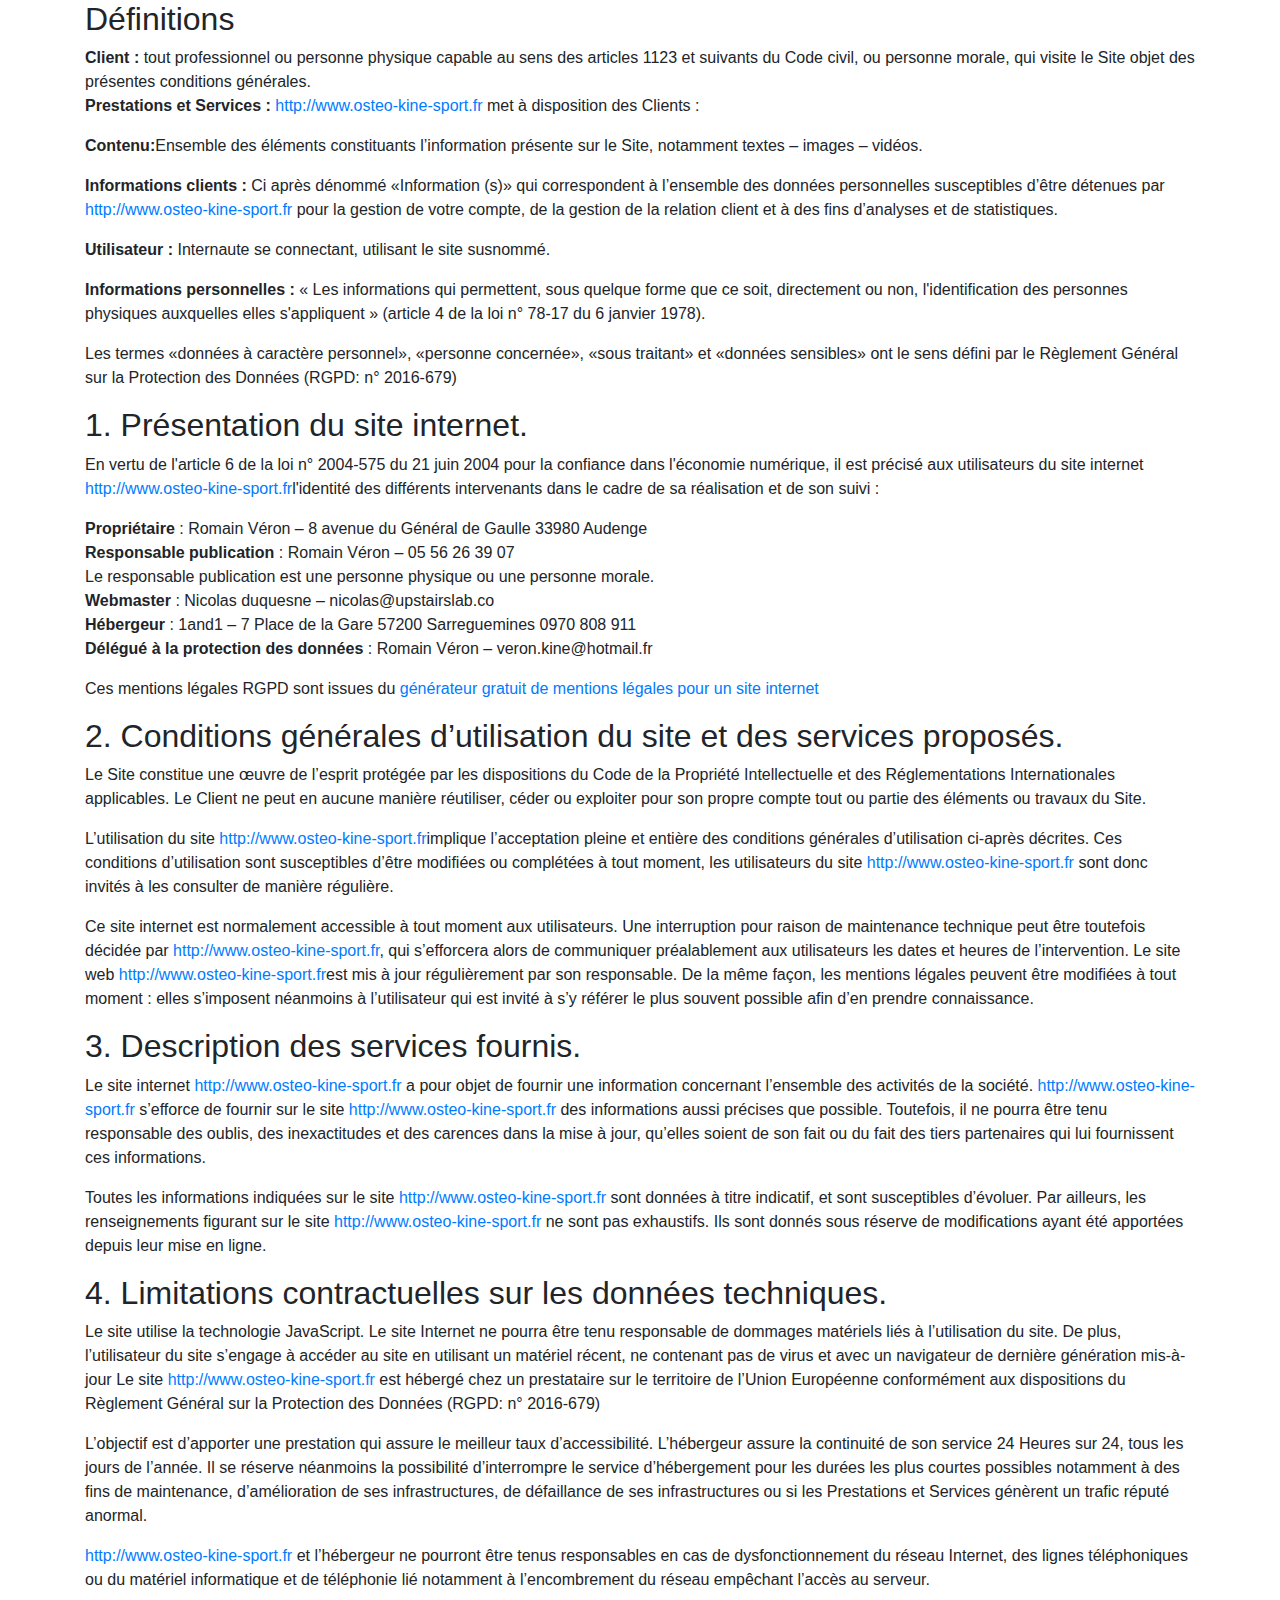
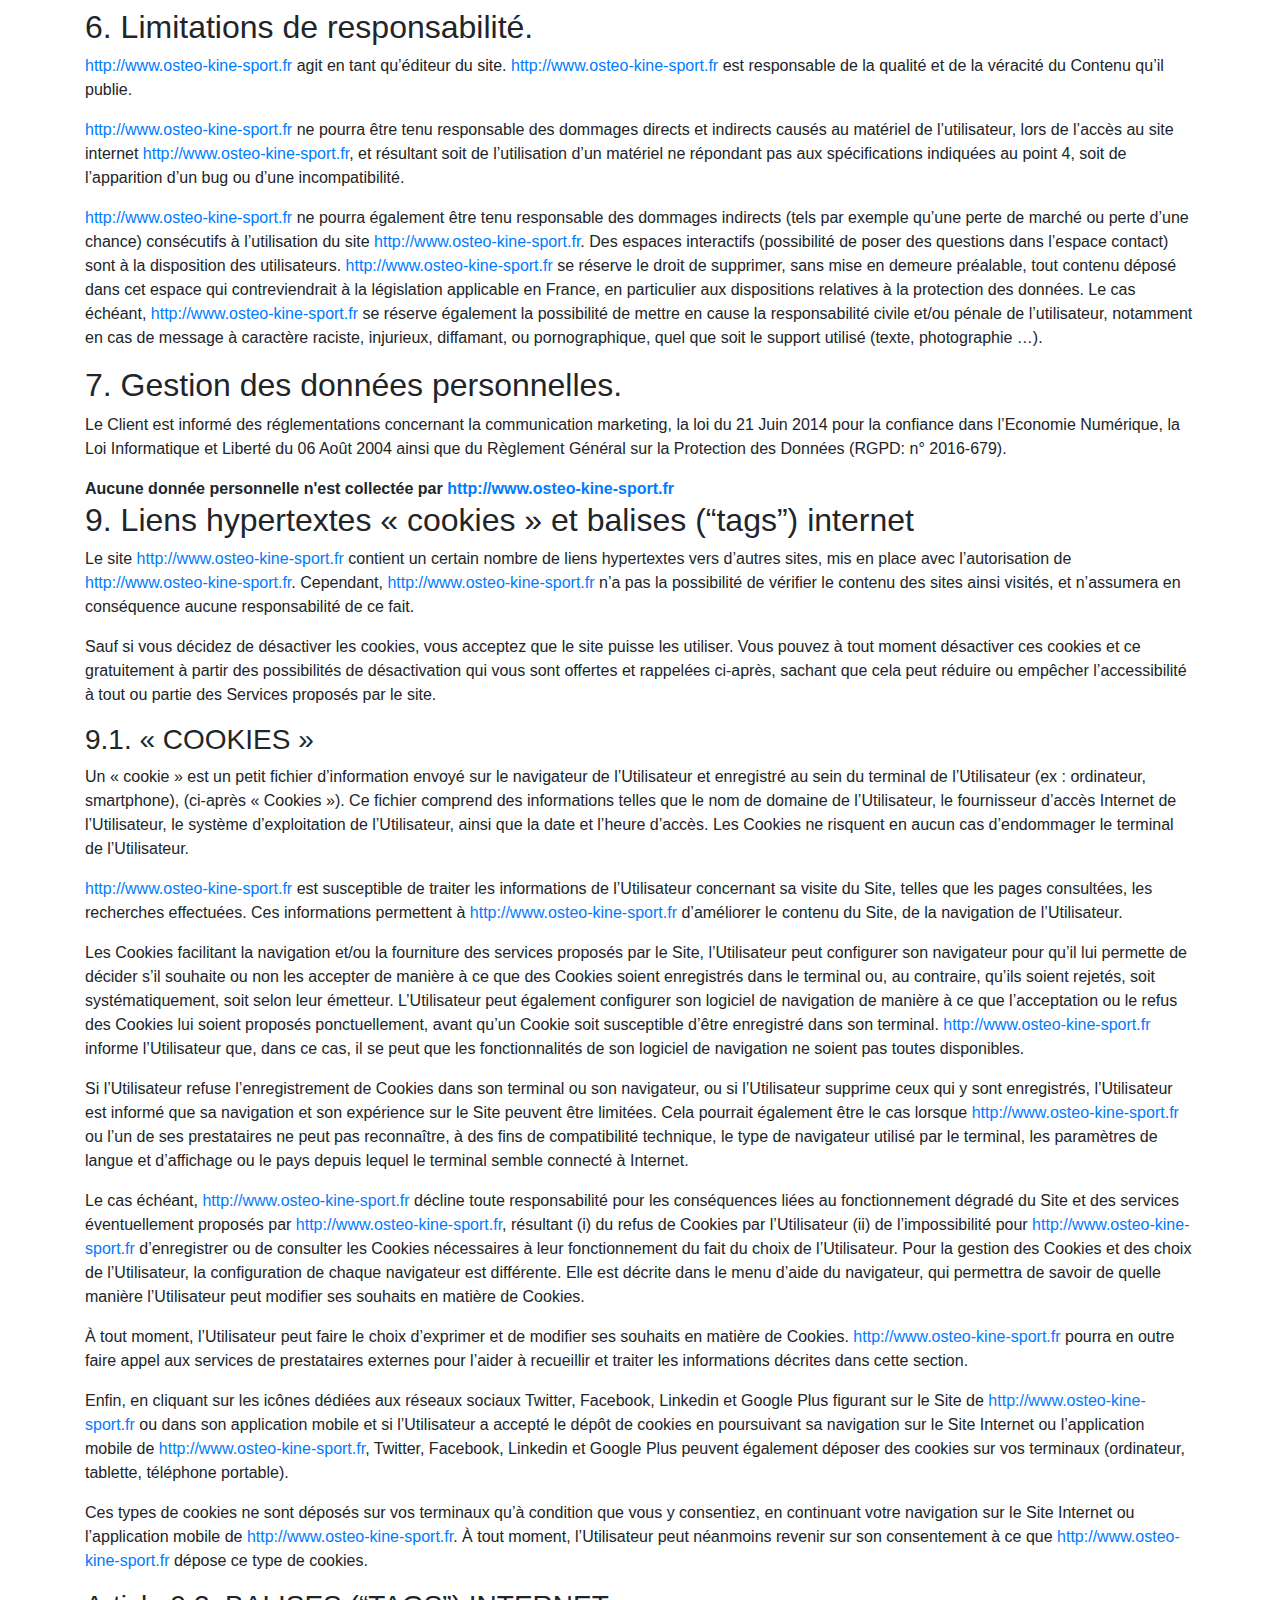
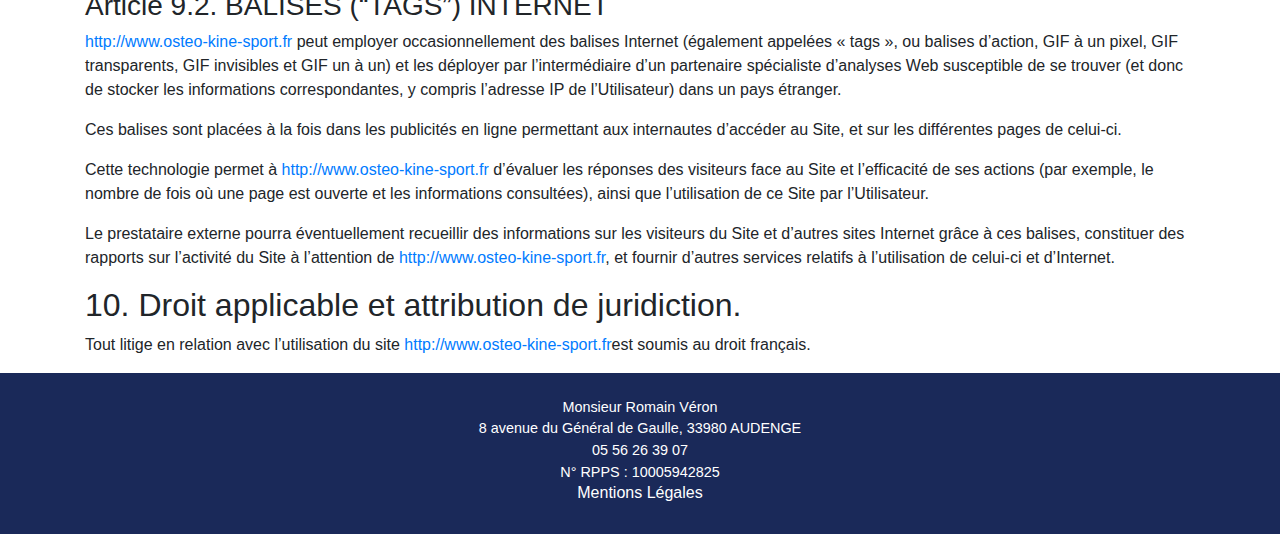
<file: mentionslegales.html>
<!DOCTYPE html>
<html>
    <head>
        <meta charset="utf-8">
        <title>Kinésithérapie Ostéopathie Audenge / mentions légales</title>
        <link rel="stylesheet" href="https://maxcdn.bootstrapcdn.com/bootstrap/4.0.0/css/bootstrap.min.css" integrity="sha384-Gn5384xqQ1aoWXA+058RXPxPg6fy4IWvTNh0E263XmFcJlSAwiGgFAW/dAiS6JXm" crossorigin="anonymous">
    </head>
    <body>
        <section class="container">
            <div class="" id="mentionLegales">
                <div class="">
                    <h2>Définitions</h2>
                    <p>
                        <b>Client : </b>tout professionnel ou personne physique capable au sens des articles 1123 et suivants du Code civil, ou personne morale, qui visite le Site objet des présentes conditions générales.<br>
                        <b>Prestations et Services :</b>
                        <a href="http://www.osteo-kine-sport.fr">http://www.osteo-kine-sport.fr</a>
                        met à disposition des Clients :
                    </p>
                    <p>
                        <b>Contenu:</b>Ensemble des éléments constituants l’information présente sur le Site, notamment textes – images – vidéos.
                    </p>
                    <p>
                        <b>Informations clients :</b> Ci après dénommé «Information (s)» qui correspondent à l’ensemble des données personnelles susceptibles d’être détenues par
                        <a href="http://www.osteo-kine-sport.fr">http://www.osteo-kine-sport.fr</a> pour la gestion de votre compte, de la gestion de la relation client et à des fins d’analyses et de statistiques.
                    </p>
                    <p>
                        <b>Utilisateur :</b> Internaute se connectant, utilisant le site susnommé.
                    </p>
                    <p>
                        <b>Informations personnelles :</b> « Les informations qui permettent, sous quelque forme que ce soit, directement ou non, l'identification des personnes physiques auxquelles elles s'appliquent » (article 4 de la loi n° 78-17 du 6 janvier 1978).
                    </p>
                    <p>
                        Les termes «données à caractère personnel», «personne concernée», «sous traitant» et «données sensibles» ont le sens défini par le Règlement Général sur la Protection des Données (RGPD: n° 2016-679)
                    </p>
                </div>
                <div class="">
                    <h2>1. Présentation du site internet.</h2>
                    <p>
                        En vertu de l'article 6 de la loi n° 2004-575 du 21 juin 2004 pour la confiance dans l'économie numérique, il est précisé aux utilisateurs du site internet <a href="http://www.osteo-kine-sport.fr">http://www.osteo-kine-sport.fr</a>l'identité des différents intervenants dans le cadre de sa réalisation et de son suivi :
                    </p>
                    <p>
                        <strong>Propriétaire</strong> :   Romain Véron   – 8 avenue du Général de Gaulle 33980 Audenge<br>
                        <strong>Responsable publication</strong> : Romain Véron – 05 56 26 39 07<br>
                        Le responsable publication est une personne physique ou une personne morale.<br>
                        <strong>Webmaster</strong> : Nicolas duquesne – nicolas@upstairslab.co<br>
                        <strong>Hébergeur</strong> : 1and1 – 7 Place de la Gare 57200 Sarreguemines 0970 808 911<br>
                        <strong>Délégué à la protection des données</strong> : Romain Véron – veron.kine@hotmail.fr<br>
                    </p>
                    <div>
                        <p>
                            Ces mentions légales RGPD sont issues du <a href="https://fr.orson.io/1371/generateur-mentions-legales" title="générateur gratuit de mentions légales pour un site internet">générateur gratuit de mentions légales pour un site internet</a>
                        </p>
                    </div>
                </div>
                <div class="">
                    <h2>2. Conditions générales d’utilisation du site et des services proposés.</h2>
                    <p>
                        Le Site constitue une œuvre de l’esprit protégée par les dispositions du Code de la Propriété Intellectuelle et des Réglementations Internationales applicables.
                        Le Client ne peut en aucune manière réutiliser, céder ou exploiter pour son propre compte tout ou partie des éléments ou travaux du Site.
                    </p>
                    <p>
                        L’utilisation du site
                        <a href="http://www.osteo-kine-sport.fr">http://www.osteo-kine-sport.fr</a>implique l’acceptation pleine et entière des conditions générales d’utilisation ci-après décrites. Ces conditions d’utilisation sont susceptibles d’être modifiées ou complétées à tout moment, les utilisateurs du site <a href="http://www.osteo-kine-sport.fr">http://www.osteo-kine-sport.fr</a> sont donc invités à les consulter de manière régulière.
                    </p>
                    <p>
                        Ce site internet est normalement accessible à tout moment aux utilisateurs. Une interruption pour raison de maintenance technique peut être toutefois décidée par <a href="http://www.osteo-kine-sport.fr">http://www.osteo-kine-sport.fr</a>, qui s’efforcera alors de communiquer préalablement aux utilisateurs les dates et heures de l’intervention.
                        Le site web
                        <a href="http://www.osteo-kine-sport.fr">http://www.osteo-kine-sport.fr</a>est mis à jour régulièrement par son responsable. De la même façon, les mentions légales peuvent être modifiées à tout moment : elles s’imposent néanmoins à l’utilisateur qui est invité à s’y référer le plus souvent possible afin d’en prendre connaissance.
                    </p>
                </div>
                <div class="">
                    <h2>3. Description des services fournis.</h2>
                    <p>
                        Le site internet
                        <a href="http://www.osteo-kine-sport.fr">http://www.osteo-kine-sport.fr</a> a pour objet de fournir une information concernant l’ensemble des activités de la société.
                        <a href="http://www.osteo-kine-sport.fr">http://www.osteo-kine-sport.fr</a> s’efforce de fournir sur le site
                        <a href="http://www.osteo-kine-sport.fr">http://www.osteo-kine-sport.fr</a> des informations aussi précises que possible. Toutefois, il ne pourra être tenu responsable des oublis, des inexactitudes et des carences dans la mise à jour, qu’elles soient de son fait ou du fait des tiers partenaires qui lui fournissent ces informations.
                    </p>
                    <p>
                        Toutes les informations indiquées sur le site
                        <a href="http://www.osteo-kine-sport.fr">http://www.osteo-kine-sport.fr</a> sont données à titre indicatif, et sont susceptibles d’évoluer. Par ailleurs, les renseignements figurant sur le site <a href="http://www.osteo-kine-sport.fr">http://www.osteo-kine-sport.fr</a> ne sont pas exhaustifs. Ils sont donnés sous réserve de modifications ayant été apportées depuis leur mise en ligne.
                    </p>
                </div>
                <div class="">
                    <h2>4. Limitations contractuelles sur les données techniques.</h2>
                    <p>
                        Le site utilise la technologie JavaScript. Le site Internet ne pourra être tenu responsable de dommages matériels liés à l’utilisation du site. De plus, l’utilisateur du site s’engage à accéder au site en utilisant un matériel récent, ne contenant pas de virus et avec un navigateur de dernière génération mis-à-jour
                        Le site <a href="http://www.osteo-kine-sport.fr">http://www.osteo-kine-sport.fr</a> est hébergé chez un prestataire sur le territoire de l’Union Européenne conformément aux dispositions du Règlement Général sur la Protection des Données (RGPD: n° 2016-679)
                    </p>
                    <p>
                        L’objectif est d’apporter une prestation qui assure le meilleur taux d’accessibilité. L’hébergeur assure la continuité de son service 24 Heures sur 24, tous les jours de l’année. Il se réserve néanmoins la possibilité d’interrompre le service d’hébergement pour les durées les plus courtes possibles notamment à des fins de maintenance, d’amélioration de ses infrastructures, de défaillance de ses infrastructures ou si les Prestations et Services génèrent un trafic réputé anormal.
                    </p>
                    <p>
                        <a href="http://www.osteo-kine-sport.fr">http://www.osteo-kine-sport.fr</a> et l’hébergeur ne pourront être tenus responsables en cas de dysfonctionnement du réseau Internet, des lignes téléphoniques ou du matériel informatique et de téléphonie lié notamment à l’encombrement du réseau empêchant l’accès au serveur.
                    </p>
                </div>
                <div class="">
                    <h2>6. Limitations de responsabilité.</h2>
                    <p>
                        <a href="http://www.osteo-kine-sport.fr">http://www.osteo-kine-sport.fr</a> agit en tant qu’éditeur du site.
                        <a href="http://www.osteo-kine-sport.fr">http://www.osteo-kine-sport.fr</a> est responsable de la qualité et de la véracité du Contenu qu’il publie.
                    </p>
                    <p>
                        <a href="http://www.osteo-kine-sport.fr">http://www.osteo-kine-sport.fr</a> ne pourra être tenu responsable des dommages directs et indirects causés au matériel de l’utilisateur, lors de l’accès au site internet
                        <a href="http://www.osteo-kine-sport.fr">http://www.osteo-kine-sport.fr</a>, et résultant soit de l’utilisation d’un matériel ne répondant pas aux spécifications indiquées au point 4, soit de l’apparition d’un bug ou d’une incompatibilité.
                    </p>
                    <p>
                        <a href="http://www.osteo-kine-sport.fr">http://www.osteo-kine-sport.fr</a> ne pourra également être tenu responsable des dommages indirects (tels par exemple qu’une perte de marché ou perte d’une chance) consécutifs à l’utilisation du site <a href="http://www.osteo-kine-sport.fr">http://www.osteo-kine-sport.fr</a>. Des espaces interactifs (possibilité de poser des questions dans l’espace contact) sont à la disposition des utilisateurs. <a href="http://www.osteo-kine-sport.fr">http://www.osteo-kine-sport.fr</a> se réserve le droit de supprimer, sans mise en demeure préalable, tout contenu déposé dans cet espace qui contreviendrait à la législation applicable en France, en particulier aux dispositions relatives à la protection des données. Le cas échéant, <a href="http://www.osteo-kine-sport.fr">http://www.osteo-kine-sport.fr</a> se réserve également la possibilité de mettre en cause la responsabilité civile et/ou pénale de l’utilisateur, notamment en cas de message à caractère raciste, injurieux, diffamant, ou pornographique, quel que soit le support utilisé (texte, photographie …).
                    </p>
                </div>
                <div class="">
                    <h2>7. Gestion des données personnelles.</h2>
                    <p>
                        Le Client est informé des réglementations concernant la communication marketing, la loi du 21 Juin 2014 pour la confiance dans l’Economie Numérique, la Loi Informatique et Liberté du 06 Août 2004 ainsi que du Règlement Général sur la Protection des Données (RGPD: n° 2016-679).
                    </p>
                    <strong>Aucune donnée personnelle n'est collectée par <a href="http://www.osteo-kine-sport.fr">http://www.osteo-kine-sport.fr</a> </strong>
                </div>
                <div class="">
                    <h2>9. Liens hypertextes « cookies » et balises (“tags”) internet</h2>
                    <p>Le site
                        <a href="http://www.osteo-kine-sport.fr">http://www.osteo-kine-sport.fr</a> contient un certain nombre de liens hypertextes vers d’autres sites, mis en place avec l’autorisation de <a href="http://www.osteo-kine-sport.fr">http://www.osteo-kine-sport.fr</a>. Cependant, <a href="http://www.osteo-kine-sport.fr">http://www.osteo-kine-sport.fr</a> n’a pas la possibilité de vérifier le contenu des sites ainsi visités, et n’assumera en conséquence aucune responsabilité de ce fait.
                    </p>
                    <p>
                        Sauf si vous décidez de désactiver les cookies, vous acceptez que le site puisse les utiliser. Vous pouvez à tout moment désactiver ces cookies et ce gratuitement à partir des possibilités de désactivation qui vous sont offertes et rappelées ci-après, sachant que cela peut réduire ou empêcher l’accessibilité à tout ou partie des Services proposés par le site.
                    </p>
                    <h3>9.1. « COOKIES »</h3>
                    <p>
                        Un « cookie » est un petit fichier d’information envoyé sur le navigateur de l’Utilisateur et enregistré au sein du terminal de l’Utilisateur (ex : ordinateur, smartphone), (ci-après « Cookies »). Ce fichier comprend des informations telles que le nom de domaine de l’Utilisateur, le fournisseur d’accès Internet de l’Utilisateur, le système d’exploitation de l’Utilisateur, ainsi que la date et l’heure d’accès. Les Cookies ne risquent en aucun cas d’endommager le terminal de l’Utilisateur.
                    </p>
                    <p>
                        <a href="http://www.osteo-kine-sport.fr">http://www.osteo-kine-sport.fr</a> est susceptible de traiter les informations de l’Utilisateur concernant sa visite du Site, telles que les pages consultées, les recherches effectuées. Ces informations permettent à <a href="http://www.osteo-kine-sport.fr">http://www.osteo-kine-sport.fr</a> d’améliorer le contenu du Site, de la navigation de l’Utilisateur.
                    </p>
                    <p>
                        Les Cookies facilitant la navigation et/ou la fourniture des services proposés par le Site, l’Utilisateur peut configurer son navigateur pour qu’il lui permette de décider s’il souhaite ou non les accepter de manière à ce que des Cookies soient enregistrés dans le terminal ou, au contraire, qu’ils soient rejetés, soit systématiquement, soit selon leur émetteur. L’Utilisateur peut également configurer son logiciel de navigation de manière à ce que l’acceptation ou le refus des Cookies lui soient proposés ponctuellement, avant qu’un Cookie soit susceptible d’être enregistré dans son terminal. <a href="http://www.osteo-kine-sport.fr">http://www.osteo-kine-sport.fr</a> informe l’Utilisateur que, dans ce cas, il se peut que les fonctionnalités de son logiciel de navigation ne soient pas toutes disponibles.
                    </p>
                    <p>
                        Si l’Utilisateur refuse l’enregistrement de Cookies dans son terminal ou son navigateur, ou si l’Utilisateur supprime ceux qui y sont enregistrés, l’Utilisateur est informé que sa navigation et son expérience sur le Site peuvent être limitées. Cela pourrait également être le cas lorsque <a href="http://www.osteo-kine-sport.fr">http://www.osteo-kine-sport.fr</a> ou l’un de ses prestataires ne peut pas reconnaître, à des fins de compatibilité technique, le type de navigateur utilisé par le terminal, les paramètres de langue et d’affichage ou le pays depuis lequel le terminal semble connecté à Internet.
                    </p>
                    <p>
                        Le cas échéant, <a href="http://www.osteo-kine-sport.fr">http://www.osteo-kine-sport.fr</a> décline toute responsabilité pour les conséquences liées au fonctionnement dégradé du Site et des services éventuellement proposés par <a href="http://www.osteo-kine-sport.fr">http://www.osteo-kine-sport.fr</a>, résultant (i) du refus de Cookies par l’Utilisateur (ii) de l’impossibilité pour <a href="http://www.osteo-kine-sport.fr">http://www.osteo-kine-sport.fr</a> d’enregistrer ou de consulter les Cookies nécessaires à leur fonctionnement du fait du choix de l’Utilisateur. Pour la gestion des Cookies et des choix de l’Utilisateur, la configuration de chaque navigateur est différente. Elle est décrite dans le menu d’aide du navigateur, qui permettra de savoir de quelle manière l’Utilisateur peut modifier ses souhaits en matière de Cookies.
                    </p>
                    <p>
                        À tout moment, l’Utilisateur peut faire le choix d’exprimer et de modifier ses souhaits en matière de Cookies. <a href="http://www.osteo-kine-sport.fr">http://www.osteo-kine-sport.fr</a> pourra en outre faire appel aux services de prestataires externes pour l’aider à recueillir et traiter les informations décrites dans cette section.
                    </p>
                    <p>
                        Enfin, en cliquant sur les icônes dédiées aux réseaux sociaux Twitter, Facebook, Linkedin et Google Plus figurant sur le Site de <a href="http://www.osteo-kine-sport.fr">http://www.osteo-kine-sport.fr</a> ou dans son application mobile et si l’Utilisateur a accepté le dépôt de cookies en poursuivant sa navigation sur le Site Internet ou l’application mobile de <a href="http://www.osteo-kine-sport.fr">http://www.osteo-kine-sport.fr</a>, Twitter, Facebook, Linkedin et Google Plus peuvent également déposer des cookies sur vos terminaux (ordinateur, tablette, téléphone portable).
                    </p>
                    <p>
                        Ces types de cookies ne sont déposés sur vos terminaux qu’à condition que vous y consentiez, en continuant votre navigation sur le Site Internet ou l’application mobile de <a href="http://www.osteo-kine-sport.fr">http://www.osteo-kine-sport.fr</a>. À tout moment, l’Utilisateur peut néanmoins revenir sur son consentement à ce que  <a href="http://www.osteo-kine-sport.fr">http://www.osteo-kine-sport.fr</a> dépose ce type de cookies.
                    </p>
                    <h3>Article 9.2. BALISES (“TAGS”) INTERNET</h3>
                    <p>
                        <a href="http://www.osteo-kine-sport.fr">http://www.osteo-kine-sport.fr</a> peut employer occasionnellement des balises Internet (également appelées « tags », ou balises d’action, GIF à un pixel, GIF transparents, GIF invisibles et GIF un à un) et les déployer par l’intermédiaire d’un partenaire spécialiste d’analyses Web susceptible de se trouver (et donc de stocker les informations correspondantes, y compris l’adresse IP de l’Utilisateur) dans un pays étranger.
                    </p>
                    <p>
                        Ces balises sont placées à la fois dans les publicités en ligne permettant aux internautes d’accéder au Site, et sur les différentes pages de celui-ci.
                    </p>
                    <p>Cette technologie permet à
                        <a href="http://www.osteo-kine-sport.fr">http://www.osteo-kine-sport.fr</a> d’évaluer les réponses des visiteurs face au Site et l’efficacité de ses actions (par exemple, le nombre de fois où une page est ouverte et les informations consultées), ainsi que l’utilisation de ce Site par l’Utilisateur.
                    </p>
                    <p>Le prestataire externe pourra éventuellement recueillir des informations sur les visiteurs du Site et d’autres sites Internet grâce à ces balises, constituer des rapports sur l’activité du Site à l’attention de
                        <a href="http://www.osteo-kine-sport.fr">http://www.osteo-kine-sport.fr</a>, et fournir d’autres services relatifs à l’utilisation de celui-ci et d’Internet.
                    </p>
                    <p></p>
                    <h2>10. Droit applicable et attribution de juridiction.</h2>
                    <p>Tout litige en relation avec l’utilisation du site
                        <a href="http://www.osteo-kine-sport.fr">http://www.osteo-kine-sport.fr</a>est soumis au droit français.
                    </p>
                </div>
            </div>
        </section>
        
        
        <footer>
            <div class="container-fluid">
                <div class="row p-4" style="background-color: #1A2959">
                    <div class="col-sm-12 text-center text-white">
                        <div class="copyright-box" style="font-size: 0.9em;">
                           
                            Monsieur Romain Véron <br>
                            8 avenue du Général de Gaulle, 33980 AUDENGE <br>
                            05 56 26 39 07 <br>
                            N° RPPS : 10005942825 <br>
                            <h6>
                            <a class="text-white" href="mentionslegales.html">Mentions Légales</a>
                            </h6>
                        </div>
                    </div>
                </div>
            </div>
        </footer>
        
    </body>
</html>
</file>
<file: css/main.css>
/*! HTML5 Boilerplate v6.1.0 | MIT License | https://html5boilerplate.com/ */

/*
 * What follows is the result of much research on cross-browser styling.
 * Credit left inline and big thanks to Nicolas Gallagher, Jonathan Neal,
 * Kroc Camen, and the H5BP dev community and team.
 */

/* ==========================================================================
   Base styles: opinionated defaults
   ========================================================================== */

html {
    color: #222;
    font-size: 0.9em;
    line-height: 1.4;
}

/*
 * Remove text-shadow in selection highlight:
 * https://twitter.com/miketaylr/status/12228805301
 *
 * Vendor-prefixed and regular ::selection selectors cannot be combined:
 * https://stackoverflow.com/a/16982510/7133471
 *
 * Customize the background color to match your design.
 */

::-moz-selection {
    background: #b3d4fc;
    text-shadow: none;
}

::selection {
    background: #b3d4fc;
    text-shadow: none;
}

/*
 * A better looking default horizontal rule
 */

hr {
    display: block;
    height: 1px;
    border: 0;
    border-top: 1px solid #ccc;
    margin: 1em 0;
    padding: 0;
}

/*
 * Remove the gap between audio, canvas, iframes,
 * images, videos and the bottom of their containers:
 * https://github.com/h5bp/html5-boilerplate/issues/440
 */

audio,
canvas,
iframe,
img,
svg,
video {
    vertical-align: middle;
}

/*
 * Remove default fieldset styles.
 */

fieldset {
    border: 0;
    margin: 0;
    padding: 0;
}

/*
 * Allow only vertical resizing of textareas.
 */

textarea {
    resize: vertical;
}

/* ==========================================================================
   Browser Upgrade Prompt
   ========================================================================== */

.browserupgrade {
    margin: 0.2em 0;
    background: #ccc;
    color: #000;
    padding: 0.2em 0;
}

/* ==========================================================================
   Author's custom styles
   ========================================================================== */

















/* ==========================================================================
   Helper classes
   ========================================================================== */

/*
 * Hide visually and from screen readers
 */

.hidden {
    display: none !important;
}

/*
 * Hide only visually, but have it available for screen readers:
 * https://snook.ca/archives/html_and_css/hiding-content-for-accessibility
 *
 * 1. For long content, line feeds are not interpreted as spaces and small width
 *    causes content to wrap 1 word per line:
 *    https://medium.com/@jessebeach/beware-smushed-off-screen-accessible-text-5952a4c2cbfe
 */

.visuallyhidden {
    border: 0;
    clip: rect(0 0 0 0);
    height: 1px;
    margin: -1px;
    overflow: hidden;
    padding: 0;
    position: absolute;
    width: 1px;
    white-space: nowrap; /* 1 */
}

/*
 * Extends the .visuallyhidden class to allow the element
 * to be focusable when navigated to via the keyboard:
 * https://www.drupal.org/node/897638
 */

.visuallyhidden.focusable:active,
.visuallyhidden.focusable:focus {
    clip: auto;
    height: auto;
    margin: 0;
    overflow: visible;
    position: static;
    width: auto;
    white-space: inherit;
}

/*
 * Hide visually and from screen readers, but maintain layout
 */

.invisible {
    visibility: hidden;
}

/*
 * Clearfix: contain floats
 *
 * For modern browsers
 * 1. The space content is one way to avoid an Opera bug when the
 *    `contenteditable` attribute is included anywhere else in the document.
 *    Otherwise it causes space to appear at the top and bottom of elements
 *    that receive the `clearfix` class.
 * 2. The use of `table` rather than `block` is only necessary if using
 *    `:before` to contain the top-margins of child elements.
 */

.clearfix:before,
.clearfix:after {
    content: " "; /* 1 */
    display: table; /* 2 */
}

.clearfix:after {
    clear: both;
}

/* ==========================================================================
   EXAMPLE Media Queries for Responsive Design.
   These examples override the primary ('mobile first') styles.
   Modify as content requires.
   ========================================================================== */

@media only screen and (min-width: 35em) {
    /* Style adjustments for viewports that meet the condition */
}

@media print,
       (-webkit-min-device-pixel-ratio: 1.25),
       (min-resolution: 1.25dppx),
       (min-resolution: 120dpi) {
    /* Style adjustments for high resolution devices */
}

/* ==========================================================================
   Print styles.
   Inlined to avoid the additional HTTP request:
   https://www.phpied.com/delay-loading-your-print-css/
   ========================================================================== */

@media print {
    *,
    *:before,
    *:after {
        background: transparent !important;
        color: #000 !important; /* Black prints faster */
        -webkit-box-shadow: none !important;
        box-shadow: none !important;
        text-shadow: none !important;
    }

    a,
    a:visited {
        text-decoration: underline;
    }

    a[href]:after {
        content: " (" attr(href) ")";
    }

    abbr[title]:after {
        content: " (" attr(title) ")";
    }

    /*
     * Don't show links that are fragment identifiers,
     * or use the `javascript:` pseudo protocol
     */

    a[href^="#"]:after,
    a[href^="javascript:"]:after {
        content: "";
    }

    pre {
        white-space: pre-wrap !important;
    }
    pre,
    blockquote {
        border: 1px solid #999;
        page-break-inside: avoid;
    }

    /*
     * Printing Tables:
     * http://css-discuss.incutio.com/wiki/Printing_Tables
     */

    thead {
        display: table-header-group;
    }

    tr,
    img {
        page-break-inside: avoid;
    }

    p,
    h2,
    h3 {
        orphans: 3;
        widows: 3;
    }

    h2,
    h3 {
        page-break-after: avoid;
    }
}

/*--------------------------------------------------------------
# Intro2 Section
--------------------------------------------------------------*/

#intro2 {
  display: table;
  width: 100%;
  height: 100vh;
  background: #000;
}

#intro2 .carousel-item {
  width: 100%;
  height: 100vh;
  background-size: cover;
  background-position: center;
  background-repeat: no-repeat;
}

#intro2 .carousel-item::before {
  content: '';
  background-color: rgba(3, 27, 75, 0.4);
  position: absolute;
  height: 100%;
  width: 100%;
  top: 0;
  right: 0;
  left: 0;
  bottom: 0;
}

#intro2 .carousel-container {
  display: -webkit-box;
  display: -webkit-flex;
  display: -ms-flexbox;
  display: flex;
  -webkit-box-pack: center;
  -webkit-justify-content: center;
  -ms-flex-pack: center;
  justify-content: center;
  -webkit-box-align: center;
  -webkit-align-items: center;
  -ms-flex-align: center;
  align-items: center;
  position: absolute;
  bottom: 0;
  top: 0;
  left: 0;
  right: 0;
}

#intro2 .carousel-background img {
  max-width: 100%;
}

#intro2 .carousel-content {
  text-align: center;
}

#intro2 h2 {
  color: #fff;
  margin-bottom: 30px;
  font-size: 48px;
  font-weight: 700;
}

#intro2 p {
  width: 80%;
  margin: 0 auto 30px auto;
  color: #fff;
}

#intro2 .carousel-fade {
  overflow: hidden;
}

#intro2 .carousel-fade .carousel-inner .carousel-item {
  transition-property: opacity;
}

#intro2 .carousel-fade .carousel-inner .carousel-item,
#intro2 .carousel-fade .carousel-inner .active.carousel-item-left,
#intro2 .carousel-fade .carousel-inner .active.carousel-item-right {
  opacity: 0;
}

#intro2 .carousel-fade .carousel-inner .active,
#intro2 .carousel-fade .carousel-inner .carousel-item-next.carousel-item-left,
#intro2 .carousel-fade .carousel-inner .carousel-item-prev.carousel-item-right {
  opacity: 1;
  transition: 0.5s;
}

#intro2 .carousel-fade .carousel-inner .carousel-item-next,
#intro2 .carousel-fade .carousel-inner .carousel-item-prev,
#intro2 .carousel-fade .carousel-inner .active.carousel-item-left,
#intro2 .carousel-fade .carousel-inner .active.carousel-item-right {
  left: 0;
  -webkit-transform: translate3d(0, 0, 0);
  transform: translate3d(0, 0, 0);
}

#intro2 .carousel-control-prev,
#intro2 .carousel-control-next {
  width: 10%;
}

#intro2 .carousel-control-next-icon,
#intro2 .carousel-control-prev-icon {
  background: none;
  font-size: 32px;
  line-height: 1;
}

#intro2 .carousel-indicators li {
  cursor: pointer;
}

#intro2 .btn-get-started {
  font-family: "Montserrat", sans-serif;
  font-weight: 500;
  font-size: 16px;
  letter-spacing: 1px;
  display: inline-block;
  padding: 8px 32px;
  border-radius: 50px;
  transition: 0.5s;
  margin: 10px;
  color: #fff;
  background: #18d26e;
}

#intro2 .btn-get-started:hover {
  background: #FFFFf0;
  color: #18d26e;
}
</file>
<file: css/style.css>
/*
  Theme Name: DevFolio
  Theme URL: https://bootstrapmade.com/devfolio-bootstrap-portfolio-html-template/
  Author: BootstrapMade.com
  License: https://bootstrapmade.com/license/
*/

/*======================================
//--//-->   STYLES GENERALES
======================================*/

body {
  background-color: #f5f5f5;
  color: #4e4e4e;
}

h1,
h2,
h3,
h4,
h5,
h6 {
  color: #1e1e1e;
}

a {
  color: #1e1e1e;
  transition: all 0.5s ease-in-out;
}

a:hover {
  color: #031B4B;
  text-decoration: none;
  transition: all 0.5s ease-in-out;
}

.p-r {
  position: relative;
}

.color-a {
  color: #031B4B;
}

.color-d {
  color: #f5f5f5;
}

.color-text-a {
  color: #4e4e4e;
}

.box-shadow,
.paralax-mf,
.service-box,
.work-box,
.card-blog {
  box-shadow: 0 13px 8px -10px rgba(0, 0, 0, 0.1);
}

.box-shadow-a,
.button:hover {
  box-shadow: 0 0 0 4px #cde1f8;
}

.display-5 {
  font-size: 2.5rem;
  font-weight: 300;
  line-height: 1.1;
}

.display-6 {
  font-size: 2rem;
  font-weight: 300;
  line-height: 1.1;
}

.avatar {
  width: 32px;
  height: 32px;
  margin-right: 4px;
  overflow: hidden;
}

.bg-image {
  background-repeat: no-repeat;
  background-attachment: fixed;
  background-size: cover;
  background-position: center center;
}

.overlay-mf {
  background-color: #031B4B;
}

.overlay-mf {
  position: absolute;
  top: 0;
  left: 0px;
  padding: 0;
  height: 100%;
  width: 100%;
  opacity: .7;
}

.paralax-mf {
  position: relative;
  padding: 8rem 0;
}

.display-table {
  width: 100%;
  height: 100%;
  display: table;
}

.table-cell {
  display: table-cell;
  vertical-align: middle;
}

/*--/ Sections /--*/

.sect-4 {
  padding: 4rem 0;
}

.sect-pt4 {
  padding-top: 4rem;
}

.sect-mt4 {
  margin-top: 4rem;
}

/*--/ Title s /--*/

.title-s {
  font-weight: 600;
  color: #1e1e1e;
  font-size: 1.1rem;
}

/*--/ Title A /--*/

.title-box {
  margin-bottom: 4rem;
}

.title-a {
  font-size: 3rem;
  font-weight: bold;
  text-transform: uppercase;
}

.subtitle-a {
  color: #4e4e4e;
}

.line-mf {
  width: 40px;
  height: 5px;
  background-color: #031B4B;
  margin: 0 auto;
}

/*--/ Title Left /--*/

.title-box-2 {
  margin-bottom: 3rem;
}

.title-left {
  font-size: 2rem;
  position: relative;
}

.title-left:before {
  content: '';
  position: absolute;
  height: 3px;
  background-color: #031B4B;
  width: 100px;
  bottom: -12px;
}

/*------/ Box /------*/

.box-pl2 {
  padding-left: 2rem;
}

.box-shadow-full {
  padding: 3rem 1.25rem;
  position: relative;
  background-color: #FFFFf0;
  margin-bottom: 3rem;
  z-index: 2;
  box-shadow: 0 1px 1px 0 rgba(0, 0, 0, 0.06), 0 2px 5px 0 rgba(0, 0, 0, 0.2);
}

/*------/ Socials /------*/

.socials {
  padding: 1.5rem 0;
}

.socials ul li {
  display: inline-block;
}

.socials .ico-circle {
  height: 40px;
  width: 40px;
  font-size: 1.7rem;
  border-radius: 50%;
  line-height: 1.4;
  margin: 0 15px 0 0;
  box-shadow: 0 0 0 3px #031B4B;
  transition: all 500ms ease;
}

.socials .ico-circle:hover {
  background-color: #031B4B;
  color: #fff;
  box-shadow: 0 0 0 3px #cde1f8;
  transition: all 500ms ease;
}

/*------/ Ul resect /------*/

.ul-resect,
.socials ul,
.list-ico,
.blog-wrapper .post-meta ul,
.box-comments .list-comments,
.widget-sidebar .list-sidebar,
.widget-tags ul {
  list-style: none;
  padding-left: 0;
  margin-bottom: 0;
}

.list-ico {
  line-height: 2;
}

.list-ico span {
  color: #031B4B;
  margin-right: 10px;
}

/*------/ Ico Circle /------*/

.ico-circle {
  height: 100px;
  width: 100px;
  font-size: 2rem;
  border-radius: 50%;
  line-height: 1.55;
  margin: 0 auto;
  text-align: center;
  box-shadow: 0 0 0 10px #031B4B;
  display: block;
}

/*------/ Owl Carousel /------*/

.owl-theme .owl-dots {
  text-align: center;
  margin-top: 18px;
}

.owl-theme .owl-dots .owl-dot {
  display: inline-block;
}

.owl-theme .owl-dots .owl-dot span {
  width: 18px;
  height: 7px;
  margin: 5px 5px;
  background: #cde1f8;
  border: 0px solid #cde1f8;
  display: block;
  transition: all 0.6s ease-in-out;
  cursor: pointer;
}

.owl-theme .owl-dots .owl-dot:hover span {
  background-color: #cde1f8;
}

.owl-theme .owl-dots .owl-dot.active span {
  background-color: #1B1B1B;
  width: 25px;
}

/*--/ Scrolltop s /--*/

.scrolltop-mf {
  position: relative;
  display: none;
}

.scrolltop-mf span {
  z-index: 999;
  position: fixed;
  width: 42px;
  height: 42px;
  background-color: #031B4B;
  opacity: .7;
  font-size: 1.6rem;
  line-height: 1.5;
  text-align: center;
  color: #fff;
  top: auto;
  left: auto;
  right: 30px;
  bottom: 50px;
  cursor: pointer;
  border-radius: 50%;
}

/* Back to top button */

.back-to-top {
  position: fixed;
  display: none;
  background: #031B4B;
  color: #fff;
  width: 44px;
  height: 44px;
  text-align: center;
  line-height: 1;
  font-size: 16px;
  border-radius: 50%;
  right: 15px;
  bottom: 15px;
  transition: background 0.5s;
  z-index: 11;
}

.back-to-top i {
  padding-top: 12px;
  color: #fff;
}

/* Prelaoder */

#preloader {
  position: fixed;
  top: 0;
  left: 0;
  right: 0;
  bottom: 0;
  z-index: 9999;
  overflow: hidden;
  background: #fff;
}

#preloader:before {
  content: "";
  position: fixed;
  top: calc(50% - 30px);
  left: calc(50% - 30px);
  border: 6px solid #f2f2f2;
  border-top: 6px solid #031B4B;
  border-radius: 50%;
  width: 60px;
  height: 60px;
  -webkit-animation: animate-preloader 1s linear infinite;
  animation: animate-preloader 1s linear infinite;
}

@-webkit-keyframes animate-preloader {
  0% {
    -webkit-transform: rotate(0deg);
    transform: rotate(0deg);
  }

  100% {
    -webkit-transform: rotate(360deg);
    transform: rotate(360deg);
  }
}

@keyframes animate-preloader {
  0% {
    -webkit-transform: rotate(0deg);
    transform: rotate(0deg);
  }

  100% {
    -webkit-transform: rotate(360deg);
    transform: rotate(360deg);
  }
}

/*======================================
//--//-->   NAVBAR
======================================*/

.navbar-b {
  transition: all .5s ease-in-out;
  background-color: transparent;
  padding-top: 1.563rem;
  padding-bottom: 1.563rem;
}

.navbar-b.navbar-reduce {
  box-shadow: 0px 6px 9px 0px rgba(0, 0, 0, 0.06);
}

.navbar-b.navbar-trans .nav-item,
.navbar-b.navbar-reduce .nav-item {
  position: relative;
  padding-right: 10px;
  padding-left: 0;
}

.navbar-b.navbar-trans .nav-link,
.navbar-b.navbar-reduce .nav-link {
  color: #fff;
  text-transform: uppercase;
  font-weight: 600;
}

.navbar-b.navbar-trans .nav-link:before,
.navbar-b.navbar-reduce .nav-link:before {
  content: '';
  position: absolute;
  margin-left: 0px;
  width: 0%;
  bottom: 0;
  left: 0;
  height: 2px;
  transition: all 500ms ease;
}

.navbar-b.navbar-trans .nav-link:hover,
.navbar-b.navbar-reduce .nav-link:hover {
  color: #1B1B1B;
}

.navbar-b.navbar-trans .nav-link:hover:before,
.navbar-b.navbar-reduce .nav-link:hover:before {
  width: 35px;
}

.navbar-b.navbar-trans .show > .nav-link:before,
.navbar-b.navbar-trans .active > .nav-link:before,
.navbar-b.navbar-trans .nav-link.show:before,
.navbar-b.navbar-trans .nav-link.active:before,
.navbar-b.navbar-reduce .show > .nav-link:before,
.navbar-b.navbar-reduce .active > .nav-link:before,
.navbar-b.navbar-reduce .nav-link.show:before,
.navbar-b.navbar-reduce .nav-link.active:before {
  width: 35px;
}

.navbar-b.navbar-trans .nav-link:before {
  background-color: #fff;
}

.navbar-b.navbar-trans .nav-link:hover {
  color: #fff;
}

.navbar-b.navbar-trans .show > .nav-link,
.navbar-b.navbar-trans .active > .nav-link,
.navbar-b.navbar-trans .nav-link.show,
.navbar-b.navbar-trans .nav-link.active {
  color: #fff;
}

.navbar-b.navbar-reduce {
  transition: all .5s ease-in-out;
  background-color: #fff;
  padding-top: 15px;
  padding-bottom: 15px;
}

.navbar-b.navbar-reduce .nav-link {
  color: #031B4B;
}

.navbar-b.navbar-reduce .nav-link:before {
  background-color: #031B4B;
}

.navbar-b.navbar-reduce .nav-link:hover {
  color: #031B4B;
}

.navbar-b.navbar-reduce .show > .nav-link,
.navbar-b.navbar-reduce .active > .nav-link,
.navbar-b.navbar-reduce .nav-link.show,
.navbar-b.navbar-reduce .nav-link.active {
  color: #031B4B;
}

.navbar-b.navbar-reduce .navbar-brand {
  color: #031B4B;
}

.navbar-b.navbar-reduce .navbar-toggler span {
  background-color: #1B1B1B;
}

.navbar-b .navbar-brand {
  color: #fff;
  font-size: 1.6rem;
  font-weight: 600;
}

.navbar-b .navbar-nav .dropdown-item.show .dropdown-menu,
.navbar-b .dropdown.show .dropdown-menu,
.navbar-b .dropdown-btn.show .dropdown-menu {
  -webkit-transform: translate3d(0px, 0px, 0px);
  transform: translate3d(0px, 0px, 0px);
  visibility: visible !important;
}

.navbar-b .dropdown-menu {
  margin: 1.12rem 0 0;
  border-radius: 0;
}

.navbar-b .dropdown-menu .dropdown-item {
  padding: .7rem 1.7rem;
  transition: all 500ms ease;
}

.navbar-b .dropdown-menu .dropdown-item:hover {
  background-color: #031B4B;
  color: #fff;
  transition: all 500ms ease;
}

.navbar-b .dropdown-menu .dropdown-item.active {
  background-color: #031B4B;
}

/*--/ Hamburger Navbar /--*/

.navbar-toggler {
  position: relative;
}

.navbar-toggler:focus,
.navbar-toggler:active {
  outline: 0;
}

.navbar-toggler span {
  display: block;
  background-color: #fff;
  height: 3px;
  width: 25px;
  margin-top: 4px;
  margin-bottom: 4px;
  -webkit-transform: rotate(0deg);
  transform: rotate(0deg);
  left: 0;
  opacity: 1;
}

.navbar-toggler span:nth-child(1),
.navbar-toggler span:nth-child(3) {
  transition: -webkit-transform .35s ease-in-out;
  transition: transform .35s ease-in-out;
  transition: transform .35s ease-in-out, -webkit-transform .35s ease-in-out;
}

.navbar-toggler:not(.collapsed) span:nth-child(1) {
  position: absolute;
  left: 12px;
  top: 10px;
  -webkit-transform: rotate(135deg);
  transform: rotate(135deg);
  opacity: 0.9;
}

.navbar-toggler:not(.collapsed) span:nth-child(2) {
  height: 12px;
  visibility: hidden;
  background-color: transparent;
}

.navbar-toggler:not(.collapsed) span:nth-child(3) {
  position: absolute;
  left: 12px;
  top: 10px;
  -webkit-transform: rotate(-135deg);
  transform: rotate(-135deg);
  opacity: 0.9;
}

/*======================================
//--//-->   INTRO
======================================*/

.intro {
  height: 100vh;
  position: relative;
  color: #fff;
}

.intro .intro-content {
  text-align: center;
  position: absolute;
}

.intro .overlay-itro {
  background-color: rgba(0, 0, 0, 0.6);
  position: absolute;
  top: 0;
  left: 0px;
  padding: 0;
  height: 100%;
  width: 100%;
  opacity: .9;
}

.intro .intro-title {
  color: #fff;
  font-weight: 600;
  font-size: 3rem;
}

.intro .intro-subtitle {
  font-size: 1.5rem;
  font-weight: 300;
}

.intro .text-slider-items {
  display: none;
}

.intro-single {
  height: 350px;
}

.intro-single .intro-content {
  margin-top: 30px;
}

.intro-single .intro-title {
  text-transform: uppercase;
  font-size: 3rem;
}

.intro-single .breadcrumb {
  background-color: transparent;
  color: #031B4B;
}

.intro-single .breadcrumb .breadcrumb-item:before {
  color: #cde1f8;
}

.intro-single .breadcrumb .breadcrumb-item.active {
  color: #cde1f8;
}

.intro-single .breadcrumb a {
  color: #fff;
}

/*======================================
//--//-->   ABOUT
======================================*/

.about-mf .box-shadow-full {
  padding-top: 4rem;
  padding-bottom: 4rem;
}

.about-mf .about-img {
  margin-bottom: 2rem;
}

.about-mf .about-img img {
  margin-left: 10px;
}

.skill-mf span {
  color: #4e4e4e;
}

.skill-mf .progress {
  background-color: #cde1f8;
  margin: .5rem 0 1.2rem 0;
  border-radius: 0;
  height: .7rem;
}

.skill-mf .progress .progress-bar {
  height: .7rem;
  background-color: #031B4B;
}

/*======================================
//--//-->   SERVICES
======================================*/

.service-box {
  background-color: #FFF;
  padding: 2.5rem 1.3rem;
  border-radius: 1rem;
  margin-bottom: 3rem;
}

.service-box:hover .ico-circle {
  transition: all 500ms ease;
  color: #fff;
  background-color: #031B4B;
  box-shadow: 0 0 0 10px #cde1f8;
}

.service-box .service-ico {
  margin-bottom: 1rem;
  color: #1e1e1e;
}

.service-box .ico-circle {
  transition: all 500ms ease;
  font-size: 4rem;
}

.service-box .s-title {
  font-size: 1.4rem;
  text-transform: uppercase;
  text-align: center;
  padding: .4rem 0;
}

.service-box .s-description {
  color: #4e4e4e;
}

/*======================================
//--//-->   COUNTER
======================================*/

.counter-box {
  color: #fff;
  text-align: center;
}

.counter-ico {
  margin-bottom: 1rem;
}

.counter-ico .ico-circle {
  height: 60px;
  width: 60px;
  line-height: 1.8;
  box-shadow: 0 0 0 10px #cde1f8;
}

.counter-num .counter {
  font-size: 2rem;
  margin-bottom: 0;
}

/*======================================
//--//-->   PORTFOLIO
======================================*/

.work-box {
  margin-bottom: 3rem;
  -webkit-backface-visibility: hidden;
  backface-visibility: hidden;
  background-color: #FFF;
}

.work-box:hover img {
  -webkit-transform: scale(1.3);
  transform: scale(1.3);
}

.work-img {
  display: block;
  overflow: hidden;
}

.work-img img {
  transition: all 1s;
}

.work-content {
  padding: 2rem 3% 1rem 4%;
}

.work-content .w-more {
  color: #4e4e4e;
  font-size: .8rem;
}

.work-content .w-more .w-ctegory {
  color: #031B4B;
}

.work-content .w-like {
  font-size: 2.5rem;
  color: #031B4B;
  float: right;
}

.work-content .w-like a {
  color: #031B4B;
}

.work-content .w-like .num-like {
  font-size: .7rem;
}

.w-title {
  font-size: 1.2rem;
}

/*======================================
//--//-->   TESTIMONIALS
======================================*/

.testimonials .owl-carousel .owl-item img {
  width: auto;
}

.testimonial-box {
  color: #fff;
  text-align: center;
}

.testimonial-box .author-test {
  margin-top: 1rem;
}

.testimonial-box .author-test img {
  margin: 0 auto;
}

.testimonial-box .author {
  color: #fff;
  text-transform: uppercase;
  font-weight: 600;
  margin: 1rem 0;
  display: block;
  font-size: 1.4rem;
}

.testimonial-box .comit {
  font-size: 2rem;
  color: #031B4B;
  background-color: #FFFFf0;
  width: 52px;
  height: 52px;
  display: block;
  margin: 0 auto;
  border-radius: 50%;
  line-height: 1.6;
}

/*======================================
//--//-->   BLOG
======================================*/

.card-blog .card-body {
  position: relative;
}

.card-blog .card-category-box {
  position: absolute;
  text-align: center;
  top: -16px;
  left: 15px;
  right: 15px;
  line-height: 25px;
  overflow: hidden;
}

.card-blog .card-category {
  display: inline-block;
  color: #fff;
  padding: 0 15px 5px;
  overflow: hidden;
  background-color: #031B4B;
  border-radius: 4px;
}

.card-blog .card-category .category {
  color: #fff;
  display: inline-block;
  text-transform: uppercase;
  font-size: .7rem;
  letter-spacing: .1px;
  margin-bottom: 0;
}

.card-blog .card-title {
  font-size: 1.3rem;
  margin-top: .6rem;
}

.card-blog .card-description {
  color: #4e4e4e;
}

.card-blog .post-author {
  display: inline-block;
}

.card-blog .post-date {
  color: #4e4e4e;
  display: inline-block;
  float: right;
}

/*======================================
//--//-->   BLOG-SINGLE
======================================*/

.post-box,
.form-comments,
.box-comments,
.widget-sidebar {
  padding: 2rem;
  background-color: #FFFFf0;
  margin-bottom: 3rem;
}

.blog-wrapper .article-title {
  font-size: 1.5rem;
}

.blog-wrapper .post-meta {
  margin: 1rem 0;
}

.blog-wrapper .post-meta ul {
  border-left: 4px solid #031B4B;
  margin-top: 1rem;
}

.blog-wrapper .post-meta ul li {
  display: inline-block;
  margin-left: 15px;
}

.blog-wrapper .post-meta ul a {
  color: #031B4B;
}

.blog-wrapper .post-meta ul span {
  color: #1e1e1e;
}

.blog-wrapper .blockquote {
  border-left: 4px solid #031B4B;
  padding: 18px;
  font-style: italic;
}

/*------/ Comments /------*/

.box-comments .list-comments li {
  padding-bottom: 40px;
}

.box-comments .list-comments .comment-avatar {
  display: table-cell;
  vertical-align: top;
}

.box-comments .list-comments .comment-avatar img {
  width: 80px;
  height: 80px;
}

.box-comments .list-comments .comment-author {
  font-size: 1.3rem;
}

.box-comments .list-comments .comment-details {
  display: table-cell;
  vertical-align: top;
  padding-left: 25px;
}

.box-comments .list-comments a {
  color: #031B4B;
}

.box-comments .list-comments span {
  color: #1e1e1e;
  font-style: italic;
}

.box-comments .comment-children {
  margin-left: 40px;
}

/*------/ Sidebar /------*/

.widget-sidebar .sidebar-title {
  font-size: 1.6rem;
  font-weight: 600;
  border-left: 5px solid #031B4B;
  padding-left: 15px;
  text-transform: uppercase;
  margin-bottom: 1.5rem;
}

.widget-sidebar .list-sidebar li {
  position: relative;
  padding: 6px 0 6px 24px;
}

.widget-sidebar .list-sidebar li:before {
  position: absolute;
  content: "";
  width: 10px;
  height: 1px;
  left: 0;
  background-color: #031B4B;
  top: 20px;
}

.sidebar-search input {
  background-color: #FFFFf0;
  border-radius: 0;
  transition: all 0.5s ease-in-out;
}

.sidebar-search .btn-search {
  background-color: #031B4B;
  border-color: #031B4B;
  border-radius: 0;
  padding-left: 20px;
  padding-right: 20px;
}

.widget-tags ul li {
  display: inline-block;
  background-color: #031B4B;
  padding: .2rem .6rem;
  margin-bottom: .5rem;
  border-radius: 15px;
}

.widget-tags ul li a {
  color: #fff;
}

/*======================================
//--//-->   CONTACT
======================================*/

.footer-paralax {
  padding: 4rem 0 0 0;
}

.contact-mf {
  margin-top: 4rem;
}

/*======================================
//--//-->   FOOTER
======================================*/

footer {
  text-align: center;
  color: #fff;
  padding-bottom: 4rem;
}

footer .copyright {
  margin-bottom: .3rem;
}

footer .credits {
  margin-bottom: 0;
}

footer .credits a {
  color: #fff;
}

/*======================================
//--//-->   CONtaCT FORM
======================================*/

#sendmessage {
  color: #031B4B;
  border: 1px solid #031B4B;
  display: none;
  text-align: center;
  padding: 15px;
  font-weight: 600;
  margin-bottom: 15px;
}

#errormessage {
  color: red;
  display: none;
  border: 1px solid red;
  text-align: center;
  padding: 15px;
  font-weight: 600;
  margin-bottom: 15px;
}

#sendmessage.show,
#errormessage.show,
.show {
  display: block;
}

.validation {
  color: red;
  display: none;
  margin: 0 0 20px;
  font-weight: 400;
  font-size: 13px;
}

/*======================================
//--//-->   BUTTON
======================================*/

.button {
  display: inline-block;
  padding: .3rem .6rem;
  text-align: center;
  vertical-align: middle;
  -webkit-user-select: none;
  -moz-user-select: none;
  -ms-user-select: none;
  user-select: none;
  font-size: 1rem;
  border-radius: .3rem;
  border: 1px solid transparent;
  transition: all 500ms ease;
  cursor: pointer;
}

.button:focus {
  outline: 0;
}

.button:hover {
  background-color: #0062d3;
  color: #fff;
  transition: all 500ms ease;
}

.button-a {
  background-color: #031B4B;
  color: #fff;
  border-color: #cde1f8;
}

.button-big {
  padding: .9rem 2.3rem;
  font-size: 1.2rem;
}

.button-rouded {
  border-radius: 5rem;
}

.btn-lg {
  padding: .5rem 1rem;
  font-size: 1.25rem;
  line-height: 1.5;
  border-radius: .3rem;
}

@media (min-width: 577px) {
  .counter-box {
    margin-bottom: 1.8rem;
  }
}

@media (min-width: 767px) {
  .about-mf .box-pl2 {
    margin-top: 3rem;
    padding-left: 0rem;
  }

  .card-blog {
    margin-bottom: 3rem;
  }

  .contact-mf .box-pl2 {
    margin-top: 3rem;
    padding-left: 0rem;
  }
}

@media (min-width: 768px) {
  .box-shadow-full {
    padding: 3rem;
  }

  .navbar-b.navbar-trans .nav-item,
  .navbar-b.navbar-reduce .nav-item {
    padding-left: 10px;
  }

  .navbar-b.navbar-trans .nav-link:before,
  .navbar-b.navbar-reduce .nav-link:before {
    margin-left: 18px;
  }

  .intro .intro-title {
    font-size: 4.5rem;
  }

  .intro .intro-subtitle {
    font-size: 2.5rem;
  }

  .intro-single .intro-title {
    font-size: 3.5rem;
  }

  .testimonial-box .description {
    padding: 0 5rem;
  }

  .post-box,
  .form-comments,
  .box-comments,
  .widget-sidebar {
    padding: 3rem;
  }

  .blog-wrapper .article-title {
    font-size: 1.9rem;
  }

  .box-comments .list-comments .comment-author {
    font-size: 1.5rem;
  }
}

@media (min-width: 992px) {
  .testimonial-box .description {
    padding: 0 8rem;
  }
}

@media (min-width: 1200px) {
  .testimonial-box .description {
    padding: 0 13rem;
  }
}

@media (max-width: 768px) {
  .back-to-top {
    bottom: 15px;
  }
}


/*PERSO NICOLAS*/
.text-kine {
  color: #031B4B;
}

.img-card {
  color: rgb(102,102,102) !important;
}

.title-card {
  color: rgb(102,102,102) !important;
  /*font-size: 1.2em;*/
}

/* FAQ */
.accordion {
    margin-bottom: 1rem;
}

.accordion-item {
    margin-bottom: 20px;
}

.accordion-item-header {
    background-color: #FFF;
    padding: 20px;
}

.accordion-item-header h4 {
    margin: 0;
}

.accordion-item-header h4 a {
    position: relative;
    display: block;
    color: #222;
}

.accordion-item-header h4 a::after {
    position: absolute;
    font-family: Font Awesome\ 5 Free;
    line-height: 1.8;
    font-weight: 900;
    font-size: .625rem;
    content: "\f068";
    right: 0;
    top: 0;
}

.accordion-item-header h4 a.collapsed::after {
    content: "\f067";
}

.accordion-item-body {
    padding: 20px 20px 0;
}

.accordion-item-body > *:last-child {
    margin-bottom: 0;
}

.accordion-black .accordion-item-header {
    background: #222;
}

.accordion-black .accordion-item-header h4 a {
    color: #fff;
}

.accordion-brand .accordion-item-header {
    background: #505cfd;
}

.accordion-brand .accordion-item-header h4 a {
    color: #fff;
}

.accordion-new-gray .accordion-item-header {
    background: #d8d8d8;
}

.accordion-new-gray .accordion-item-header h4 a {
    color: #212529;
}

.accordion-new-white .accordion-item-header {
    background: #fff;
}

.accordion-new-white .accordion-item-header h4 a {
    color: #212529;
}

.accordion-primary .accordion-item-header {
    background: #007bff;
}

.accordion-primary .accordion-item-header h4 a {
    color: #fff;
}

.accordion-secondary .accordion-item-header {
    background: #6c757d;
}

.accordion-secondary .accordion-item-header h4 a {
    color: #fff;
}

.accordion-success .accordion-item-header {
    background: #28a745;
}

.accordion-success .accordion-item-header h4 a {
    color: #fff;
}

.accordion-info .accordion-item-header {
    background: #17a2b8;
}

.accordion-info .accordion-item-header h4 a {
    color: #fff;
}

.accordion-warning .accordion-item-header {
    background: #ffc107;
}

.accordion-warning .accordion-item-header h4 a {
    color: #212529;
}

.accordion-danger .accordion-item-header {
    background: #dc3545;
}

.accordion-danger .accordion-item-header h4 a {
    color: #fff;
}

.accordion-light .accordion-item-header {
    background: #f8f9fa;
}

.accordion-light .accordion-item-header h4 a {
    color: #212529;
}

.accordion-dark .accordion-item-header {
    background: #343a40;
}

.accordion-dark .accordion-item-header h4 a {
    color: #fff;
}

.videoContainer {
  width: 100%;
  height: 0;
  padding-bottom: 56.25%;
  overflow: hidden;
  position: relative;
}

.videoContainer iframe {
  width: 100% !important;
  height: 100% !important;
  position: absolute;
  top: 0;
  left: 0;
}


@media (max-width: 768px) {
  #logo-kine {
  /* display: none; */
  max-width: 50px;
  max-height: 50px;
  }
  #main-title {
    font-size: 1.2em;
  }
  #intro2 h2 {
    font-size: 32px !important;
  }

  .hide-for-iphone
  {
    display: none;
  }

}
</file>
